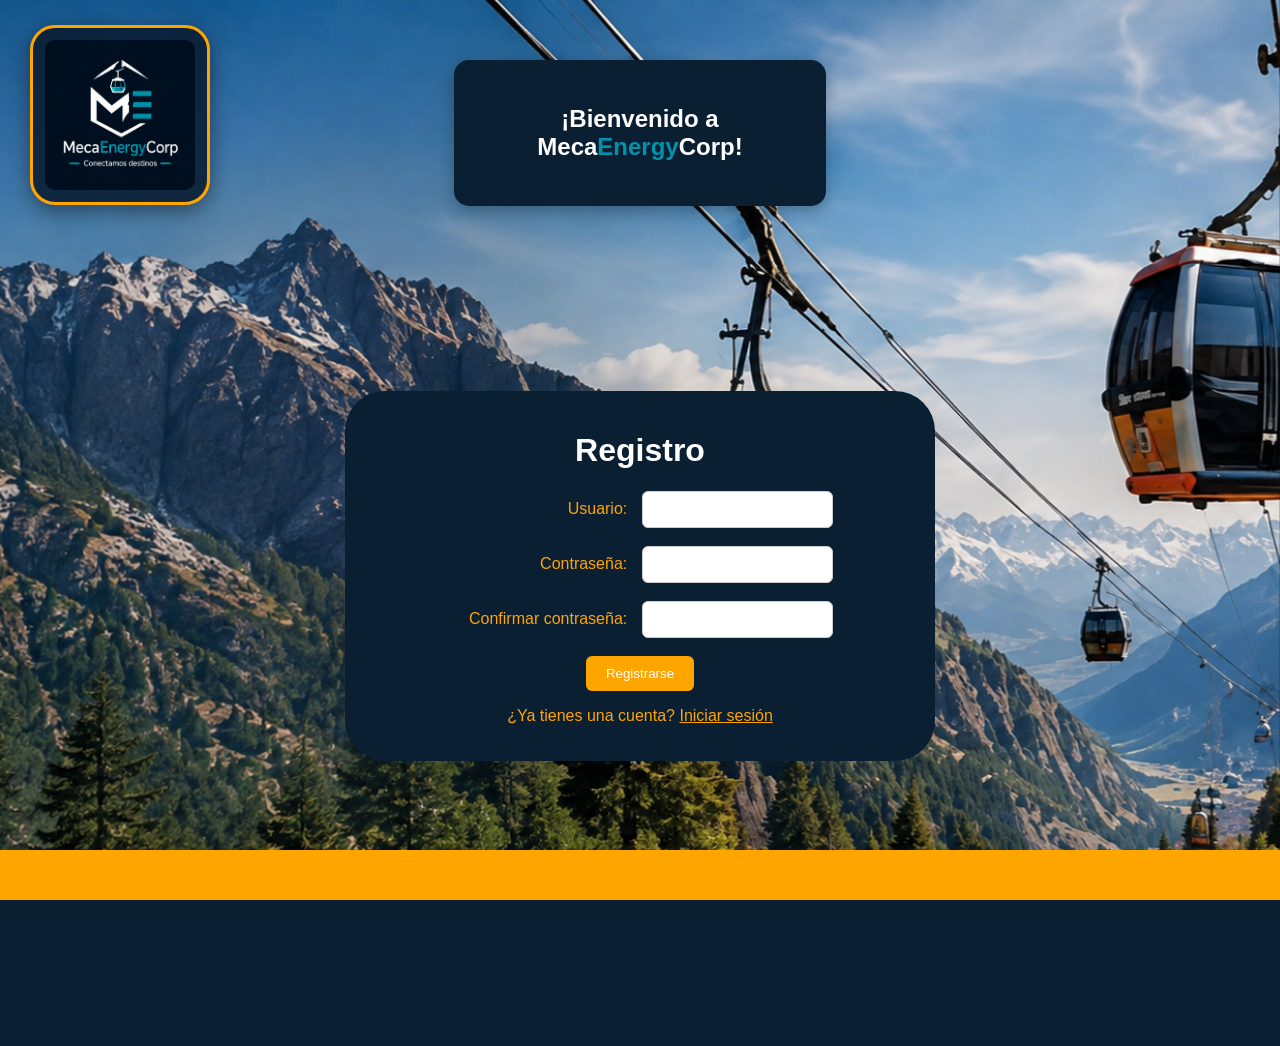
<file: index.html>
<!DOCTYPE html>
<html lang="es">

<head>
    <meta charset="UTF-8">
    <meta name="viewport" content="width=device-width, initial-scale=1.0">
    <title>Document</title>
    <link rel="stylesheet" href="estilo.css">
</head>

<body>
    <div class="anuncio">
        <h2>¡Bienvenido a <span class="color1">Meca</span><span class="color2">Energy</span><span
                class="color3">Corp!</span>
        </h2>
    </div>

    <img src="img/Góndolas sobre el valle alpino.png" class="fondo" alt="fondo">

    <img src="img/MecaEnergyCorp_ Conectamos destinos.png" alt="logo" class="logo">

    <div class="padre">

        <div class="hijo2" id="seccionRegistro">
            <center>
                <h1>Registro</h1>

                <label for="usuarioRegistro">Usuario:</label>
                <input type="text" id="usuarioRegistro">

                <br><br>

                <label for="contrasenaRegistro">Contraseña:</label>
                <input type="password" id="contrasenaRegistro">

                <br><br>

                <label for="confirmarRegistro">Confirmar contraseña:</label>
                <input type="password" id="confirmarRegistro">

                <br><br>

                <button type="button" id="btnRegistrar">Registrarse</button>

                <p class="enlace-inicio">
                    ¿Ya tienes una cuenta?
                    <a href="#" id="irInicioSesion" style="color: orange;">Iniciar sesión</a>
                </p>

            </center>
        </div>

        <div class="hijo" id="seccionLogin" style="display: none;">
            <center>
                <h1>Inicio</h1>

                <form id="formLogin">
                    <label for="username">Usuario:</label>
                    <input type="text" id="username" name="username" required>

                    <br><br>

                    <label for="password">Contraseña:</label>
                    <input type="password" id="password" name="password" required>

                    <br><br>

                    <input type="submit" value="Iniciar sesión" id="inicio">

                    <p class="enlace-inicio">
                    No tienes una cuenta:
                    <a href="#" id="registrar" style="color: orange;">Regístrarse</a>
                </p>
                </form>
            </center>
        </div>

    </div>

    <div class="caja-naranja"></div>

    <script src="codigo.js"></script>
</body>

</html>
</file>
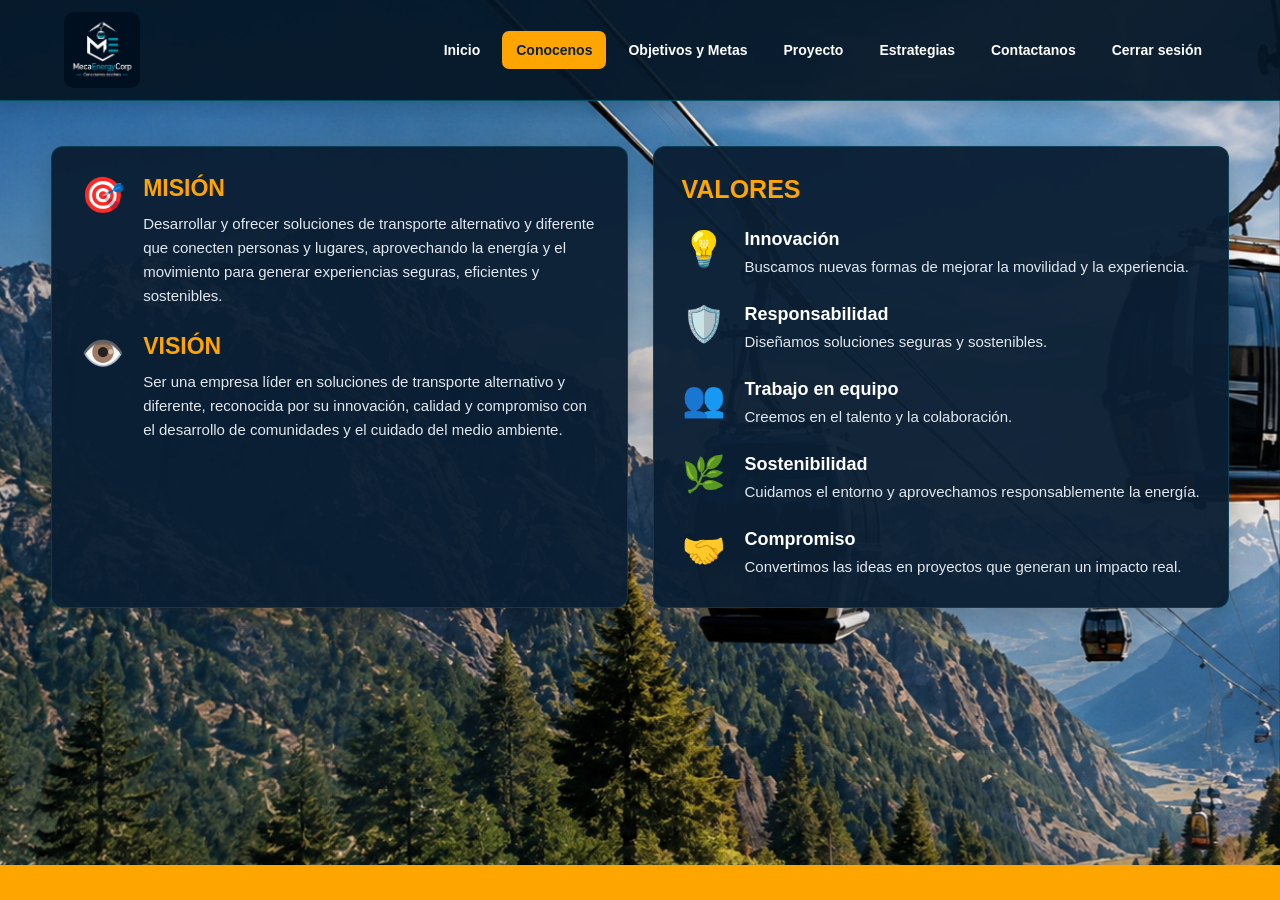
<file: index3.html>
<!DOCTYPE html>
<html lang="en">

<head>
    <meta charset="UTF-8">
    <meta name="viewport" content="width=device-width, initial-scale=1.0">
    <title>Document</title>
    <link rel="stylesheet" href="estilo3.css">
</head>

<body>
    <img src="img/Góndolas sobre el valle alpino.png" class="fondo" alt="fondo">
    <nav class="barra-navegacion">

        <a href="#inicio" class="marca" aria-label="Ir al inicio">
            <img src="img/MecaEnergyCorp_ Conectamos destinos.png" alt="Logo de MecaEnergyCorp" id="logo">
        </a>

        <div class="enlaces">
            <a href="inicio.html" >Inicio</a>
            <a href="index3.html" class="activo">Conocenos</a>
            <a href="index4.html">Objetivos y Metas</a>
            <a href="index6.html">Proyecto</a>
            <a href="index7.html">Estrategias</a>
            <a href="index5.html">Contactanos</a>
            <a href="index.html" id="cerrarSesion">Cerrar sesión</a>
        </div>

    </nav>

    <div class="caja">
        <div class="caja-hijo1">
            <div class="bloque-info">
        <div class="icono-info">🎯</div>
        <div>
            <h2>MISIÓN</h2>
            <p>
                Desarrollar y ofrecer soluciones de transporte
                alternativo y diferente que conecten personas y lugares,
                aprovechando la energía y el movimiento para
                generar experiencias seguras, eficientes y sostenibles.
            </p>
        </div>
    </div>

    <div class="bloque-info">
        <div class="icono-info">👁️</div>
        <div>
            <h2>VISIÓN</h2>
            <p>
                Ser una empresa líder en soluciones de transporte
                alternativo y diferente, reconocida por su innovación, calidad
                y compromiso con el desarrollo de comunidades
                y el cuidado del medio ambiente.
            </p>
        </div>
    </div>
        </div>


        <div class="caja-hijo2">
             <h2 class="titulo-valores">VALORES</h2>

    <div class="bloque-info">
        <div class="icono-info">💡</div>
        <div>
            <h3>Innovación</h3>
            <p>Buscamos nuevas formas de mejorar la movilidad y la experiencia.</p>
        </div>
    </div>

    <div class="bloque-info">
        <div class="icono-info">🛡️</div>
        <div>
            <h3>Responsabilidad</h3>
            <p>Diseñamos soluciones seguras y sostenibles.</p>
        </div>
    </div>

    <div class="bloque-info">
        <div class="icono-info">👥</div>
        <div>
            <h3>Trabajo en equipo</h3>
            <p>Creemos en el talento y la colaboración.</p>
        </div>
    </div>

    <div class="bloque-info">
        <div class="icono-info">🌿</div>
        <div>
            <h3>Sostenibilidad</h3>
            <p>Cuidamos el entorno y aprovechamos responsablemente la energía.</p>
        </div>
    </div>

    <div class="bloque-info">
        <div class="icono-info">🤝</div>
        <div>
            <h3>Compromiso</h3>
            <p>Convertimos las ideas en proyectos que generan un impacto real.</p>
        </div>
    </div>
        </div>
    </div>



    <div class="caja-naranja"></div>
</body>

</html>
</file>
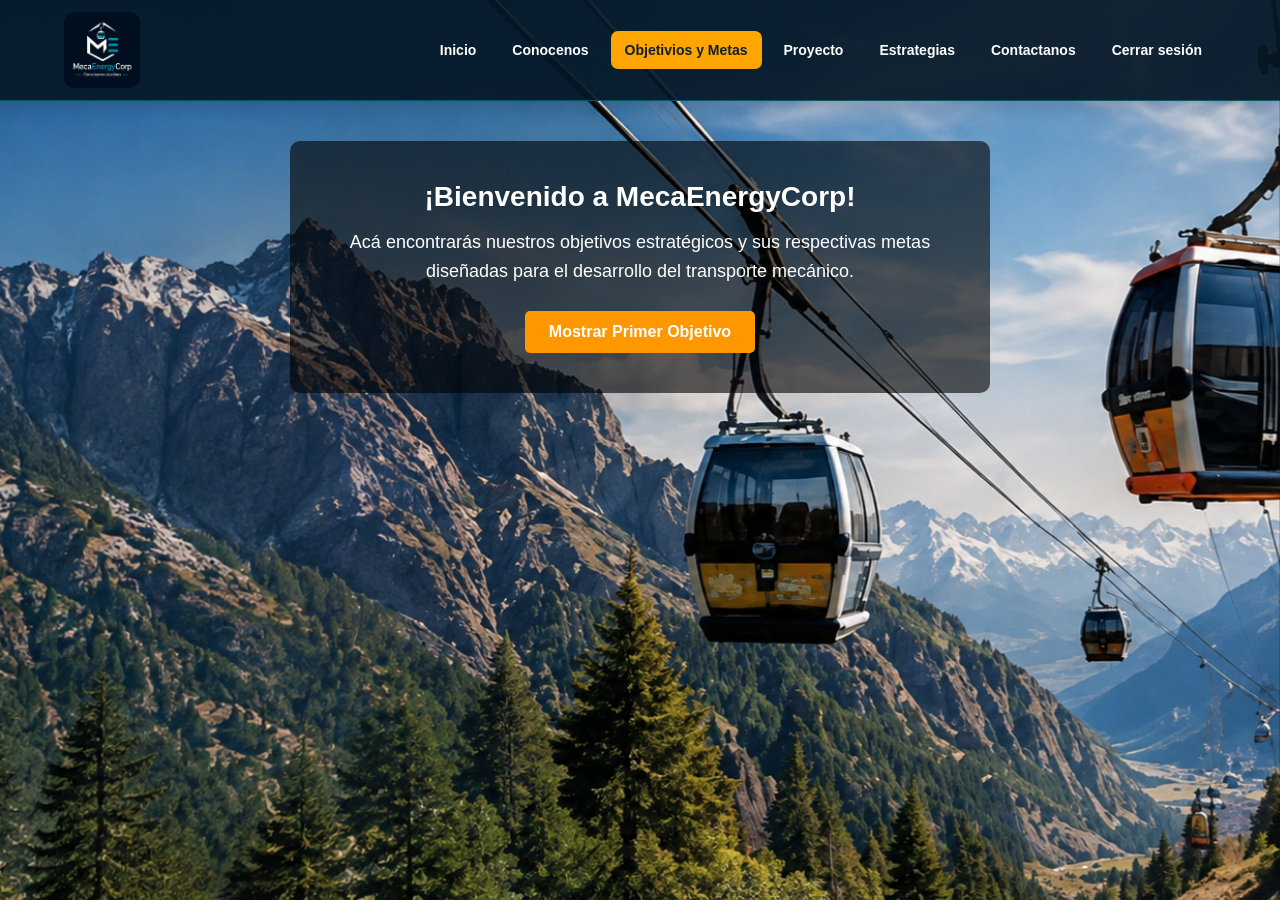
<file: index4.html>
<!DOCTYPE html>
<html lang="en">

<head>
    <meta charset="UTF-8">
    <meta name="viewport" content="width=device-width, initial-scale=1.0">
    <title>Document</title>
    <link rel="stylesheet" href="estilo4.css">
    <style>
        /* Ocultar inicialmente todos los objetivos y metas */
        .principal > div, .principal2 > div {
            display: none !important;
        }

        /* Estilos para el mensaje de bienvenida y el control de botones */
        .bienvenida-container {
            text-align: center;
            color: white;
            padding: 40px 20px;
            background: rgba(0, 0, 0, 0.6);
            border-radius: 10px;
            margin: 40px auto;
            max-width: 700px;
        }

        .bienvenida-container h1 {
            font-size: 28px;
            margin-bottom: 15px;
        }

        .bienvenida-container p {
            font-size: 18px;
            margin-bottom: 25px;
        }

        /* Botón para avanzar/mostrar los objetivos en orden */
        .btn-siguiente {
            padding: 12px 24px;
            background-color: #ff9800;
            color: white;
            border: none;
            border-radius: 5px;
            cursor: pointer;
            font-size: 16px;
            font-weight: bold;
            display: inline-block;
        }

        .btn-siguiente:hover {
            background-color: #e68900;
        }

        /* Estilo para mostrar el objetivo y meta seleccionados en el centro */
        .principal.mostrar-activo, .principal2.mostrar-activo {
            display: flex !important;
            justify-content: center;
            align-items: center;
            flex-direction: column;
        }

        .principal.mostrar-activo > div.activo-obj,
        .principal2.mostrar-activo > div.activo-meta {
            display: block !important;
            margin: 0 auto;
            transform: scale(1.05);
            transition: all 0.3s ease;
        }

        /* Botón de reinicio o volver a inicio */
        #btn-reiniciar {
            display: none;
            margin: 20px auto;
            padding: 10px 20px;
            background-color: #f44336;
            color: white;
            border: none;
            border-radius: 5px;
            cursor: pointer;
            font-size: 15px;
            font-weight: bold;
        }
    </style>
</head>

<body>
    <img src="img/Góndolas sobre el valle alpino.png" class="fondo" alt="fondo">

    <!-- BARRA DE NAVEGACIÓN -->
    <nav class="barra-navegacion">
        <a href="#inicio" class="marca" aria-label="Ir al inicio">
            <img src="img/MecaEnergyCorp_ Conectamos destinos.png" alt="Logo de MecaEnergyCorp" id="logo">
        </a>

        <div class="enlaces">
            <a href="inicio.html">Inicio</a>
            <a href="index3.html">Conocenos</a>
            <a href="index4.html " class="activo">Objetivios y Metas</a>
            <a href="index6.html">Proyecto</a>
            <a href="index7.html">Estrategias</a>
            <a href="index5.html">Contactanos</a>
            <a href="index.html" id="cerrarSesion">Cerrar sesión</a>
        </div>
    </nav>

    <!-- MENSAJE DE BIENVENIDA Y BOTÓN PARA EMPEZAR EN ORDEN -->
    <div id="seccion-bienvenida" class="bienvenida-container">
        <h1>¡Bienvenido a MecaEnergyCorp!</h1>
        <p>Acá encontrarás nuestros objetivos estratégicos y sus respectivas metas diseñadas para el desarrollo del transporte mecánico.</p>
        <button class="btn-siguiente" onclick="siguientePaso()">Mostrar Primer Objetivo</button>
    </div>

    <!-- BOTÓN PARA REINICIAR / VOLVER AL INICIO -->
    <div style="text-align: center;">
        <button id="btn-reiniciar" onclick="reiniciarVista()">Volver al inicio</button>
    </div>

    <div class="principal">
        <div class="objetivos" id="obj1">
            <h2 style="text-align: center;">OBJETIVO1</h2>
            <br>
            <p>1. Innovación en el transporte mecánico</p>
            <p>
                Objetivo: Desarrollar sistemas de transporte por cable que aprovechen los principios de la energía
                mecánica para facilitar el desplazamiento de personas entre diferentes puntos geográficos.</p>
            <br>
        </div>


        <div class="metas" id="obj2">
            <h2 style="text-align: center;">OBJETIVO2</h2>
            <br>
            <p>2. Seguridad y eficiencia operativa</p>
            <p>
                Objetivo: Garantizar que los sistemas desarrollados por MecaEnergyCorp prioricen la seguridad de los
                usuarios, la eficiencia mecánica y la confiabilidad de sus mecanismos.</p>
        </div>


        <div class="otro" id="obj3">
            <h2 style="text-align: center;">OBJETIVO3</h2>
            <br>
            <p>3. Conectividad y desarrollo sostenible</p>
            <p>
                Objetivo: Promover alternativas de transporte que faciliten la conexión entre destinos, aprovechen las
                características del entorno y contribuyan al desarrollo de nuevas experiencias de movilidad.</p>
        </div>
    </div>

    <div class="principal2">
        <div class="meta1" id="meta1">
            <h2 style="text-align: center;">META</h2>
            <p>1 Diseñar y completar un prototipo funcional de transporte por cable que demuestre la transmisión de
                energía mecánica. Primeros 3 meses</p>
            <br>
            <p>2 Desarrollar tres propuestas de sistemas de transporte adaptados a entornos montañosos, forestales y
                recreativos. Primeros 6 meses</p>
            <br>
            <p>3 Implementar sistemas automatizados de control de movimiento mediante motores y dispositivos
                electrónicos en los prototipos. Primeros 9 meses</p>
            <br>
            <p>4 Presentar una nueva propuesta de mejora tecnológica para optimizar el diseño y funcionamiento de los
                sistemas de transporte. Primeros 12 meses</p>
        </div>

        <div class="meta2" id="meta2">
            <h2 style="text-align: center;">META</h2>
            <p>1 Incorporar mecanismos de parada de emergencia y sensores de límite en el 100 % de los prototipos
                desarrollados. Primeros 4 meses</p>
            <br>
            <p>2 Realizar al menos 20 pruebas consecutivas de funcionamiento por prototipo para comprobar la
                estabilidad de los recorridos. Primeros 6 meses</p>
            <br>
            <p>3 Elaborar un protocolo de inspección y mantenimiento preventivo que incluya motores, cables, poleas y
                sistemas de control. Primeros 8 meses</p>
            <br>
            <p>4 Evaluar el rendimiento energético y mecánico de cada prototipo y documentar al menos tres
                oportunidades de mejora. Primeros 12 meses</p>
        </div>

        <div class="meta3" id="meta3">
            <h2 style="text-align: center;">META</h2>
            <p>1 Identificar y documentar cinco posibles aplicaciones del transporte por cable en zonas montañosas,
                turísticas y de difícil acceso. Primeros 3 meses</p>
            <br>
            <p>2 Desarrollar tres propuestas de conexión entre destinos que reduzcan la necesidad de construir caminos
                terrestres en terrenos de difícil acceso. Primeros 6 meses</p>
            <br>
            <p>3 Evaluar al menos dos alternativas de materiales para la construcción de los sistemas, considerando su
                resistencia, durabilidad e impacto ambiental. Primeros 9 meses</p>
            <br>
            <p>4 Elaborar una propuesta integral de transporte por cable que contemple beneficios de movilidad,
                integración ambiental y viabilidad técnica. Primeros 12 meses</p>
        </div>
    </div>

    <script>
        let pasoActual = 0; // 0 significa en la bienvenida

        function siguientePaso() {
            pasoActual++;

            if (pasoActual > 3) {
                reiniciarVista();
                return;
            }

            // Ocultar la bienvenida
            document.getElementById('seccion-bienvenida').style.display = 'none';

            // Activar contenedores principales en modo centrado
            document.querySelector('.principal').classList.add('mostrar-activo');
            document.querySelector('.principal2').classList.add('mostrar-activo');

            // Quitar clases activas anteriores
            document.querySelectorAll('.principal > div').forEach(el => el.classList.remove('activo-obj'));
            document.querySelectorAll('.principal2 > div').forEach(el => el.classList.remove('activo-meta'));

            // Mostrar el objetivo y meta correspondientes al orden actual
            document.getElementById('obj' + pasoActual).classList.add('activo-obj');
            document.getElementById('meta' + pasoActual).classList.add('activo-meta');

            // Cambiar texto del botón según el paso
            let btn = document.querySelector('.btn-siguiente');
            if (pasoActual < 3) {
                btn.textContent = `Ver Siguiente Objetivo (${pasoActual + 1}/3)`;
            } else {
                btn.textContent = `Finalizar / Reiniciar`;
            }

            // Mover el botón debajo de las metas para que sea accesible
            document.querySelector('.principal2').after(btn);
            document.getElementById('btn-reiniciar').style.display = 'block';
        }

        function reiniciarVista() {
            pasoActual = 0;
            document.getElementById('seccion-bienvenida').style.display = 'block';
            document.querySelector('.principal').classList.remove('mostrar-activo');
            document.querySelector('.principal2').classList.remove('mostrar-activo');
            
            document.querySelectorAll('.principal > div').forEach(el => el.classList.remove('activo-obj'));
            document.querySelectorAll('.principal2 > div').forEach(el => el.classList.remove('activo-meta'));

            document.getElementById('btn-reiniciar').style.display = 'none';
            
            let btn = document.querySelector('.btn-siguiente');
            btn.textContent = 'Mostrar Primer Objetivo';
            document.getElementById('seccion-bienvenida').appendChild(btn);
        }
    </script>
</body>

</html>
</file>
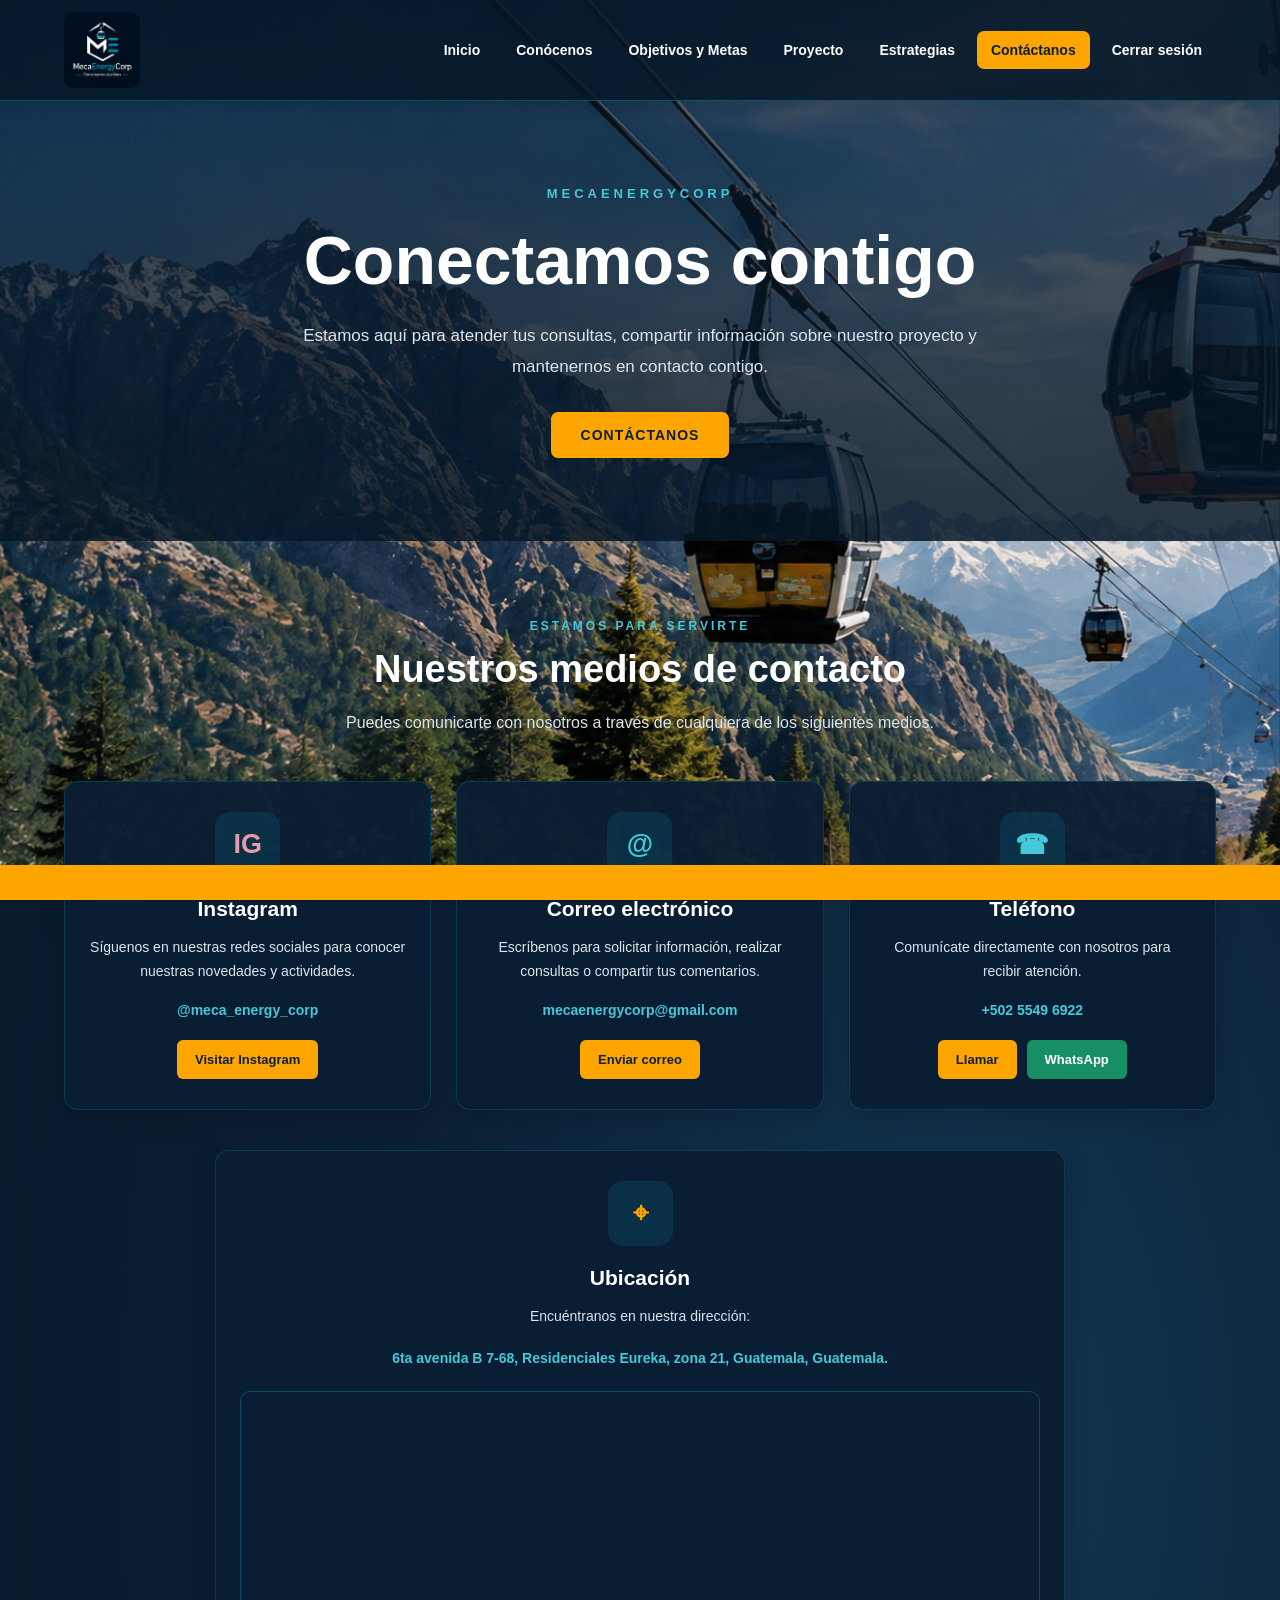
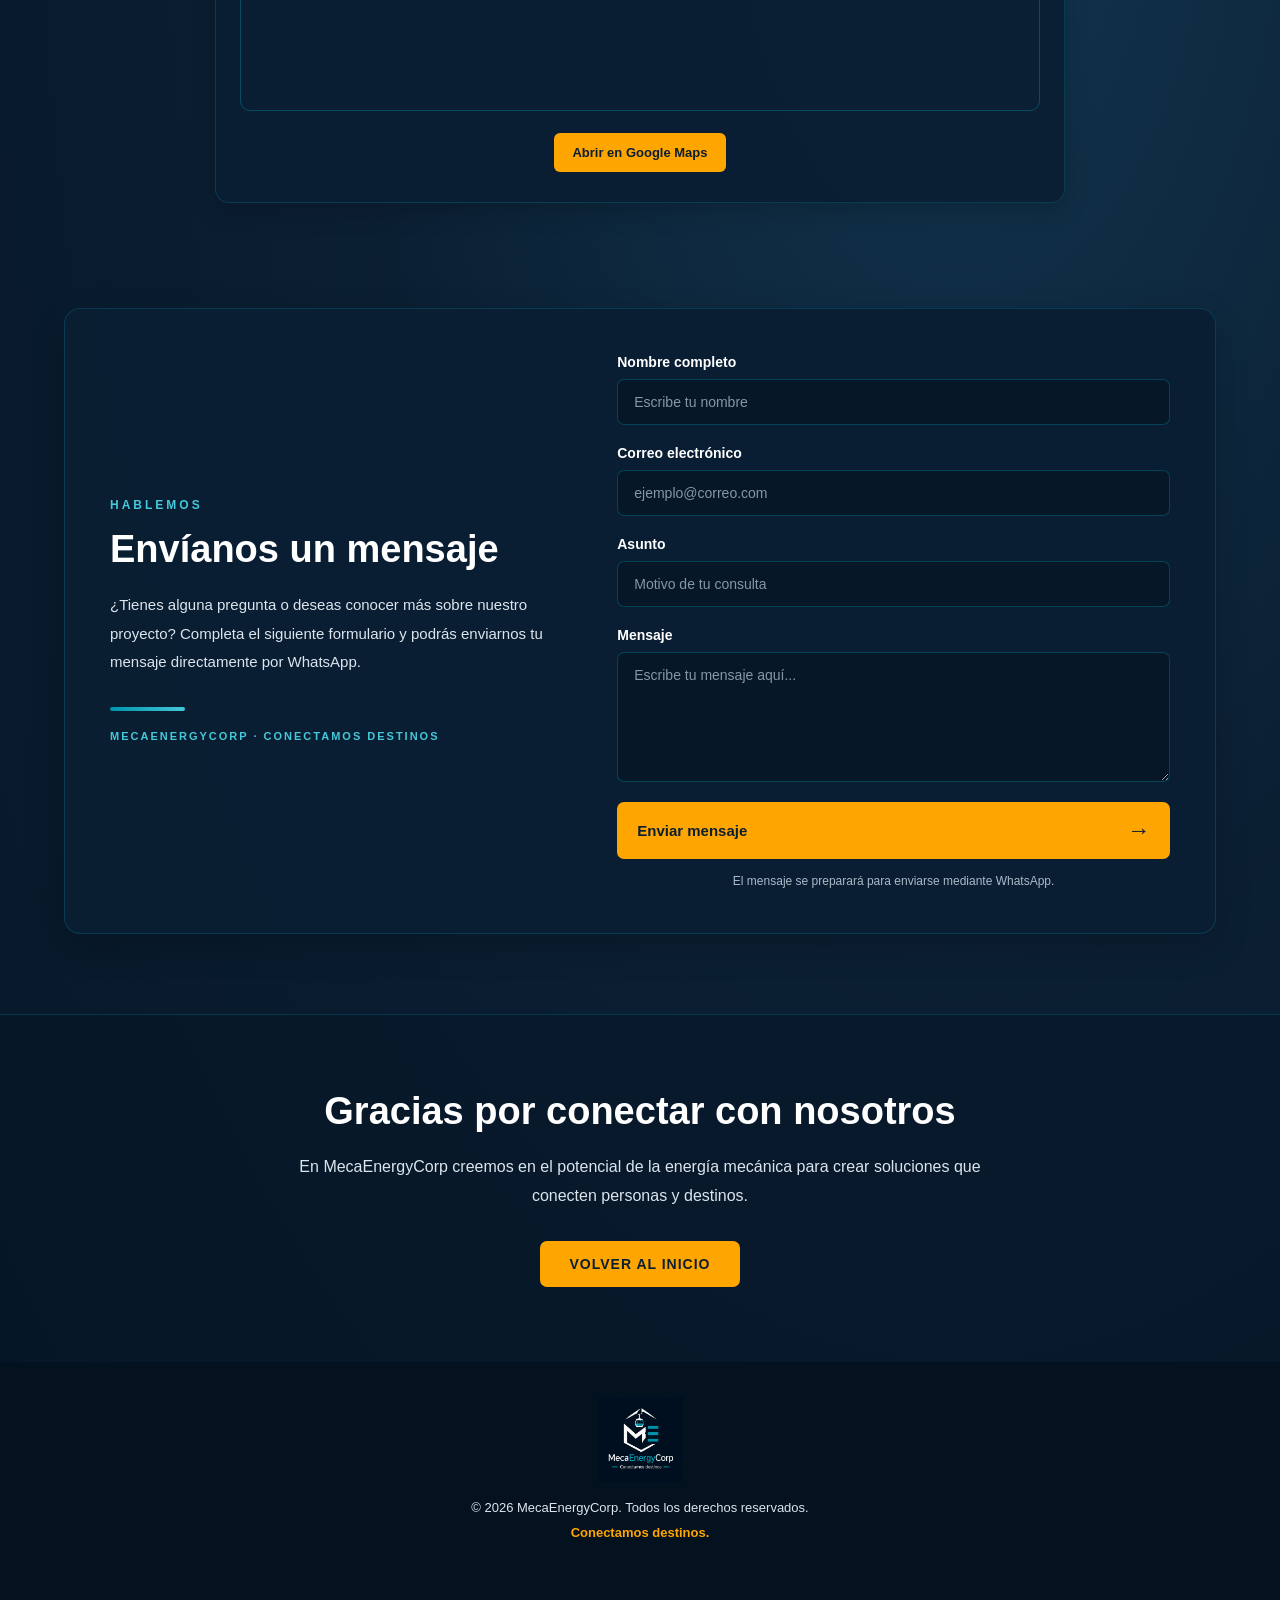
<file: index5.html>
<!DOCTYPE html>
<html lang="es">
<head>
    <meta charset="UTF-8">
    <meta name="viewport" content="width=device-width, initial-scale=1.0">
    <title>Contáctanos | MecaEnergyCorp</title>
    <link rel="stylesheet" href="estilo5.css">
</head>

<body>
    <img src="img/Góndolas sobre el valle alpino.png" class="fondo" alt="fondo">

    <!-- BARRA DE NAVEGACIÓN -->
    <header class="barra-navegacion">

        <a href="inicio.html" class="marca">
            <img src="img/MecaEnergyCorp_ Conectamos destinos.png"
                 alt="Logo MecaEnergyCorp">
        </a>

        <nav class="enlaces">
            <a href="inicio.html">Inicio</a>
            <a href="index3.html">Conócenos</a>
            <a href="index4.html">Objetivos y Metas</a>
            <a href="index6.html">Proyecto</a>
            <a href="index7.html">Estrategias</a>
            <a href="index5.html" class="activo">Contáctanos</a>
            <a href="index.html">Cerrar sesión</a>
        </nav>

    </header>


    <!-- CONTENIDO PRINCIPAL -->
    <main>

        <!-- PORTADA -->
        <section class="portada">

            <div class="portada-contenido">
                <span class="etiqueta">MECAENERGYCORP</span>

                <h1>Conectamos contigo</h1>

                <p>
                    Estamos aquí para atender tus consultas, compartir
                    información sobre nuestro proyecto y mantenernos
                    en contacto contigo.
                </p>

                <a href="#contacto" class="boton-principal">
                    CONTÁCTANOS
                </a>
            </div>

        </section>


        <!-- INFORMACIÓN DE CONTACTO -->
        <section class="seccion-contacto" id="contacto">

            <div class="encabezado-seccion">
                <span class="subtitulo">ESTAMOS PARA SERVIRTE</span>
                <h2>Nuestros medios de contacto</h2>

                <p>
                    Puedes comunicarte con nosotros a través de cualquiera
                    de los siguientes medios.
                </p>
            </div>


            <div class="contenedor-tarjetas">

                <!-- INSTAGRAM -->
                <article class="tarjeta-contacto">

                    <div class="icono-contacto instagram">
                        <span>IG</span>
                    </div>

                    <h3>Instagram</h3>

                    <p>
                        Síguenos en nuestras redes sociales para conocer
                        nuestras novedades y actividades.
                    </p>

                    <strong>@meca_energy_corp</strong>

                    <a
                        href="https://www.instagram.com/meca_energy_corp?psln=MzA5Y2c3NzEzdjF3"
                        target="_blank"
                        rel="noopener noreferrer"
                        class="boton-tarjeta boton-instagram">

                        Visitar Instagram
                    </a>

                </article>


                <!-- CORREO -->
                <article class="tarjeta-contacto">

                    <div class="icono-contacto correo">
                        <span>@</span>
                    </div>

                    <h3>Correo electrónico</h3>

                    <p>
                        Escríbenos para solicitar información,
                        realizar consultas o compartir tus comentarios.
                    </p>

                    <strong>mecaenergycorp@gmail.com</strong>

                    <a
                        href="mailto:mecaenergycorp@gmail.com"
                        class="boton-tarjeta">

                        Enviar correo
                    </a>

                </article>


                <!-- TELÉFONO -->
                <article class="tarjeta-contacto">

                    <div class="icono-contacto telefono">
                        <span>☎</span>
                    </div>

                    <h3>Teléfono</h3>

                    <p>
                        Comunícate directamente con nosotros
                        para recibir atención.
                    </p>

                    <strong>+502 5549 6922</strong>

                    <div class="botones-dobles">

                        <a
                            href="tel:+502 5549 6922"
                            class="boton-tarjeta">

                            Llamar
                        </a>

                        <a
                            href="https://wa.me/50255496922"
                            target="_blank"
                            rel="noopener noreferrer"
                            class="boton-tarjeta boton-whatsapp">

                            WhatsApp
                        </a>

                    </div>

                </article>


                <!-- UBICACIÓN -->
                <article class="tarjeta-contacto tarjeta-ubicacion">

                    <div class="icono-contacto ubicacion">
                        <span>⌖</span>
                    </div>

                    <h3>Ubicación</h3>

                    <p>
                        Encuéntranos en nuestra dirección:
                    </p>

                    <strong class="direccion">
                        6ta avenida B 7-68, Residenciales Eureka,
                        zona 21, Guatemala, Guatemala.
                    </strong>

                    <div class="mapa">
                        <iframe
                            src="https://maps.google.com/maps?q=6ta%20avenida%20B%207-68%20Residenciales%20Eureka%2C%20zona%2021%2C%20Guatemala%2C%20Guatemala&t=&z=17&ie=UTF8&iwloc=&output=embed"
                            title="Ubicación de MecaEnergyCorp"
                            loading="lazy"
                            referrerpolicy="no-referrer-when-downgrade">
                        </iframe>
                    </div>

                    <a
                        href="https://www.google.com/maps/search/?api=1&query=6ta%20avenida%20B%207-68%20Residenciales%20Eureka%2C%20zona%2021%2C%20Guatemala%2C%20Guatemala"
                        target="_blank"
                        rel="noopener noreferrer"
                        class="boton-tarjeta">

                        Abrir en Google Maps
                    </a>

                </article>

            </div>

        </section>


        <!-- FORMULARIO -->
        <section class="seccion-formulario">

            <div class="formulario-texto">

                <span class="subtitulo">HABLEMOS</span>

                <h2>Envíanos un mensaje</h2>

                <p>
                    ¿Tienes alguna pregunta o deseas conocer más sobre
                    nuestro proyecto? Completa el siguiente formulario
                    y podrás enviarnos tu mensaje directamente por WhatsApp.
                </p>

                <div class="detalle-formulario">
                    <span class="linea-detalle"></span>
                    <p>MECAENERGYCORP · CONECTAMOS DESTINOS</p>
                </div>

            </div>


            <form class="formulario" id="formularioContacto">

                <div class="campo">
                    <label for="nombre">Nombre completo</label>
                    <input
                        type="text"
                        id="nombre"
                        name="nombre"
                        placeholder="Escribe tu nombre"
                        required>
                </div>

                <div class="campo">
                    <label for="correo">Correo electrónico</label>
                    <input
                        type="email"
                        id="correo"
                        name="correo"
                        placeholder="ejemplo@correo.com"
                        required>
                </div>

                <div class="campo">
                    <label for="asunto">Asunto</label>
                    <input
                        type="text"
                        id="asunto"
                        name="asunto"
                        placeholder="Motivo de tu consulta"
                        required>
                </div>

                <div class="campo">
                    <label for="mensaje">Mensaje</label>
                    <textarea
                        id="mensaje"
                        name="mensaje"
                        rows="5"
                        placeholder="Escribe tu mensaje aquí..."
                        required></textarea>
                </div>

                <button type="submit" class="boton-enviar">
                    Enviar mensaje
                    <span>→</span>
                </button>

                <p class="nota-formulario">
                    El mensaje se preparará para enviarse mediante WhatsApp.
                </p>

            </form>

        </section>


        <!-- CIERRE -->
        <section class="cierre">

            <h2>Gracias por conectar con nosotros</h2>

            <p>
                En MecaEnergyCorp creemos en el potencial de la energía
                mecánica para crear soluciones que conecten personas
                y destinos.
            </p>

            <a href="inicio.html" class="boton-principal">
                VOLVER AL INICIO
            </a>

        </section>

    </main>


    <!-- PIE DE PÁGINA -->
    <footer class="pie-pagina">

        <img
            src="img/MecaEnergyCorp_ Conectamos destinos.png"
            alt="MecaEnergyCorp">

        <p>
            © 2026 MecaEnergyCorp. Todos los derechos reservados.
        </p>

        <span>Conectamos destinos.</span>

    </footer>


    <!-- BARRA INFERIOR -->
    <div class="caja-naranja"></div>


    <!-- FUNCIONAMIENTO DEL FORMULARIO -->
    <script>
        const formulario = document.getElementById("formularioContacto");

        formulario.addEventListener("submit", function(event) {
            event.preventDefault();

            const nombre = document.getElementById("nombre").value;
            const correo = document.getElementById("correo").value;
            const asunto = document.getElementById("asunto").value;
            const mensaje = document.getElementById("mensaje").value;

            const texto =
                "Hola, soy " + nombre +
                ". Mi correo es: " + correo +
                ". Asunto: " + asunto +
                ". Mensaje: " + mensaje;

            const url = "https://wa.me/50252228132?text=" +
                encodeURIComponent(texto);

            window.open(url, "_blank");
        });
    </script>
<script src="codigo.js"></script>
</body>

</html>
</file>
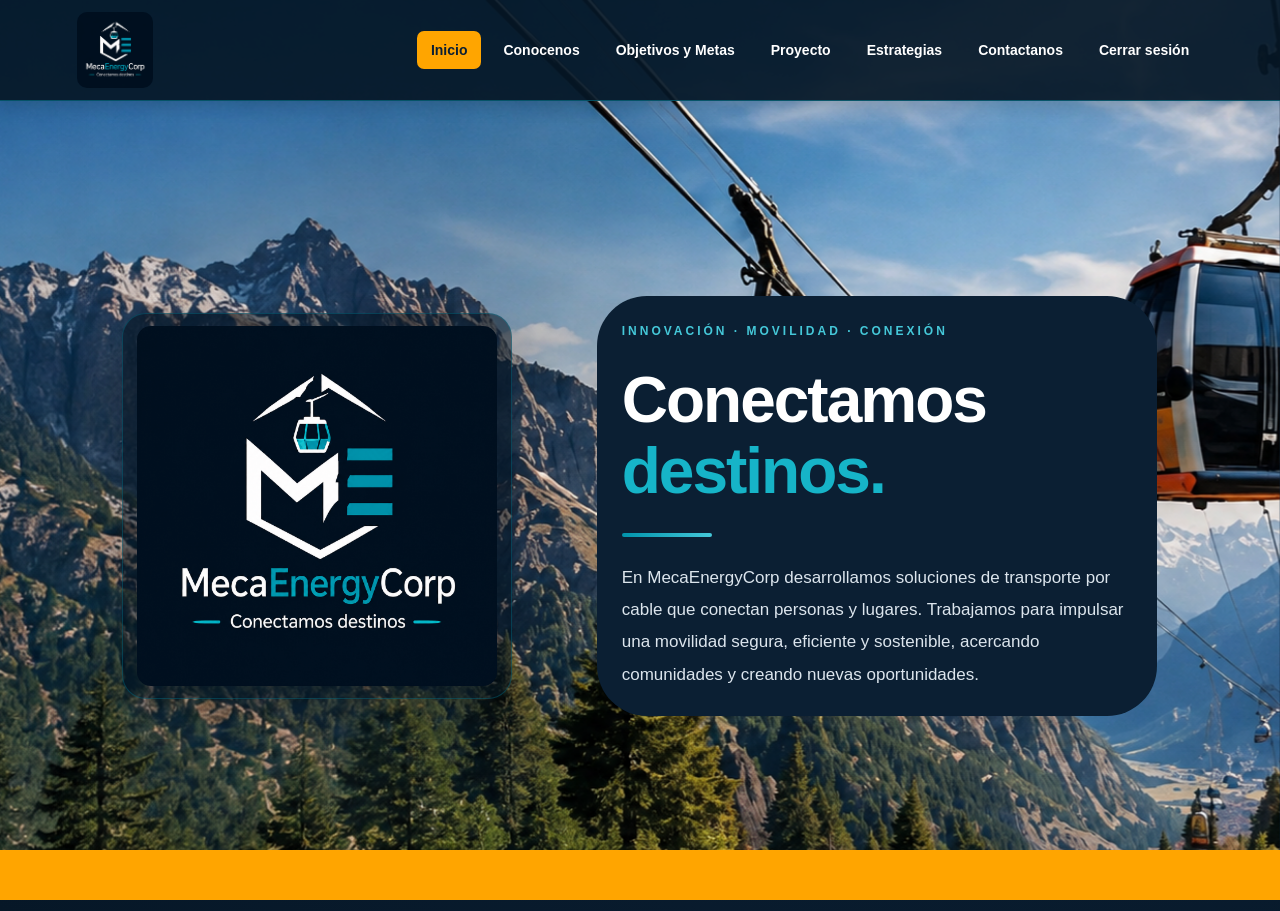
<file: inicio.html>
<!DOCTYPE html>
<html lang="es">

<head>
    <meta charset="UTF-8">
    <meta name="viewport" content="width=device-width, initial-scale=1.0">

    <title>MecaEnergyCorp | Conectamos destinos</title>

    <link rel="stylesheet" href="estilo2.css">
</head>

<body>

    <img src="img/Góndolas sobre el valle alpino.png" class="fondo" alt="fondo">

    <!-- BARRA DE NAVEGACIÓN -->
    <nav class="barra-navegacion">

        <a href="#inicio" class="marca" aria-label="Ir al inicio">
            <img src="img/MecaEnergyCorp_ Conectamos destinos.png" alt="Logo de MecaEnergyCorp" id="logo">
        </a>

        <div class="enlaces">
            <a href="inicio.html" class="activo">Inicio</a>
            <a href="index3.html">Conocenos</a>
            <a href="index4.html">Objetivos y Metas</a>
            <a href="index6.html">Proyecto</a>
            <a href="index7.html">Estrategias</a>
            <a href="index5.html">Contactanos</a>   
            <a href="index.html" id="cerrarSesion">Cerrar sesión</a>
        </div>

    </nav>


    <!-- PÁGINA DE INICIO -->
    <main id="inicio" class="inicio">

        <section class="presentacion">

            <div class="contenedor-logo">
                <img src="img/MecaEnergyCorp_ Conectamos destinos.png" alt="MecaEnergyCorp, Conectamos destinos"
                    class="logo-principal">
            </div>

            <div class="contenido-inicio">

                <p class="etiqueta">INNOVACIÓN · MOVILIDAD · CONEXIÓN</p>

                <h1>
                    Conectamos
                    <span>destinos.</span>
                </h1>

                <div class="linea-decorativa"></div>

                <p class="descripcion">
                    En MecaEnergyCorp desarrollamos soluciones de
                    transporte por cable que conectan personas y lugares.
                    Trabajamos para impulsar una movilidad segura,
                    eficiente y sostenible, acercando comunidades y
                    creando nuevas oportunidades.
                </p>

            </div>

        </section>

    </main>

    <div class="caja-naranja"></div>

    <script src="codigo.js"></script>
</body>

</html>
</file>
<file: estilo.css>
body {
    background-color: #0b1f33;
}

.fondo {
    position: fixed;
    top: 0;
    left: 0;
    width: 100%;
    height: 100%;
    object-fit: cover;
    z-index: -1;
}

h1 {
    color: white;
}

label {
    color: orange;
}

#btnRegistrar, #inicio{
    background-color: orange;
    color: white;
}

.padre {
    display: flex;
    justify-content: center;
    align-items: center;
    flex-wrap: wrap;
    gap: 30px;
    min-height: 100vh;
    padding: 30px;
    box-sizing: border-box;
}

.hijo {
    background-color: #0b1f33;
    border-radius: 10px;
    padding: 20px;
    width: 50%;
    max-width: 100%;
    box-sizing: border-box;
    margin: 0;
    margin-top: 0;
}

.hijo2 {
    background-color: #0b1f33;
    border-radius: 40px;
    padding: 20px;
    width: 50%;
    max-width: 100%;
    box-sizing: border-box;
    margin-top: 0;

}

h1 {
    color: white;
    text-align: center;
}

label {
    color: orange;
    display: inline-block;
    width: 180px;
    text-align: right;
    margin-right: 10px;
}

input[type="text"],
input[type="password"] {
    padding: 10px;
    border-radius: 6px;
    border: 1px solid #ccc;
    box-sizing: border-box;
}

button,
input[type="submit"] {
    padding: 10px 20px;
    border: none;
    border-radius: 6px;
    cursor: pointer;
}


.logo {
    position: absolute;
    top: 25px;
    left: 30px;

    width: 180px;
    height: 180px;
    object-fit: contain;

    padding: 12px;
    box-sizing: border-box;

    background-color: rgba(11, 31, 51, 0.90);
    border: 3px solid orange;
    border-radius: 25px;

    box-shadow: 0 6px 22px rgba(0, 0, 0, 0.45);

    transition: transform 0.3s ease,
        box-shadow 0.3s ease;
}

.logo:hover {
    transform: scale(1.06);
    box-shadow: 0 8px 28px rgba(255, 165, 0, 0.4);
}



.caja-naranja {
    position: fixed;
    bottom: 0;
    left: 0;
    width: 100%;
    height: 50px;
    background-color: orange;
    z-index: 10;

    display: flex;
    justify-content: center;
    align-items: center;
}

.instagram {
    display: flex;
    align-items: center;
    justify-content: center;
    gap: 12px;

    color: #0b1f33;
    text-decoration: none;
    font-size: 16px;
}

.logo-instagram {
    width: 38px;
    height: 38px;
    object-fit: contain;
    border-radius: 50%;
}

.instagram strong {
    font-size: 17px;
}

.instagram:hover {
    opacity: 0.75;
}



.barra-navegacion {
    position: fixed;
    top: 0;
    left: 0;
    width: 100%;
    height: 110px;

    background-color: #0b1f33;
    border-bottom: 2px solid orange;
    box-shadow: 0 4px 12px rgba(0, 0, 0, 0.4);

    display: flex;
    justify-content: space-between;
    align-items: center;

    padding: 0 40px;
    box-sizing: border-box;
    z-index: 100;
}

.marca {
    display: flex;
    align-items: center;
    flex-shrink: 0;
}

.marca img {
    width: 85px;
    height: 85px;
    object-fit: contain;
    display: block;
}

.enlaces {
    display: flex;
    align-items: center;
    gap: 25px;
}

.enlaces a {
    color: white;
    text-decoration: none;
    font-size: 17px;
    font-weight: bold;
    padding: 10px 14px;
    border-radius: 8px;
    transition: 0.3s;
}

.enlaces a:hover {
    background-color: orange;
    color: #0b1f33;
}



.abuelo {
    display: flex;
    justify-content: center;
    align-items: center;
    gap: 30px;
    width: 100%;
    padding: 120px 30px 30px;
    box-sizing: border-box;
}

.nieto1 {
    background-color: #0b1f33;
    border-radius: 40px;
    padding: 20px;
    width: 50%;
    max-width: 100%;
    box-sizing: border-box;
    color: white;
    min-height: 200px;
}

.nieto2 {
    background-color: #0b1f33;
    border-radius: 40px;
    padding: 20px;
    width: 50%;
    max-width: 100%;
    box-sizing: border-box;
    color: white;
    min-height: 200px;
}

.anuncio {
    width: 30%;
    margin: 40px auto;
    padding: 25px;
    background-color: #0b1f33;
    border-radius: 15px;
    text-align: center;
    box-shadow: 0 5px 15px rgba(0, 0, 0, 0.25);
    color: white;
    margin-bottom: -80px;
}

.color1,
.color3 {
    color: white;
}

.color2 {
    color: #0093AB;
}

.bloque-info {
    display: flex;
    align-items: flex-start;
    gap: 18px;
    margin-bottom: 25px;
}

.icono-info {
    font-size: 35px;
    min-width: 45px;
    color: orange;
}

.bloque-info h2 {
    color: orange;
    margin: 0 0 10px 0;
    font-size: 23px;
}

.bloque-info p {
    color: #e1e8ef;
    font-size: 16px;
    line-height: 1.6;
    margin: 0;
}

.titulo-valores {
    color: orange;
    font-size: 25px;
    margin: 0 0 25px 0;
}

.bloque-info h3 {
    color: white;
    font-size: 18px;
    margin: 0 0 5px 0;
}

.bloque-info p {
    color: #e1e8ef;
    font-size: 15px;
    line-height: 1.5;
    margin: 0;
}


/* ===== AJUSTES GENERALES ===== */

* {
    box-sizing: border-box;
}

body {
    margin: 0;
    min-width: 320px;
}

img {
    max-width: 100%;
}

/* ===== TABLETS ===== */

@media screen and (max-width: 900px) {

    .barra-navegacion {
        padding: 0 20px;
    }

    .marca img {
        width: 65px;
        height: 65px;
    }

    .enlaces {
        gap: 8px;
    }

    .enlaces a {
        font-size: 14px;
        padding: 8px;
    }

    .padre,
    .abuelo {
        gap: 20px;
        padding-left: 20px;
        padding-right: 20px;
    }

    .hijo,
    .hijo2,
    .nieto1,
    .nieto2 {
        min-width: 0;
    }

    .hijo,
    .hijo2 {
        width: 45%;
    }

    .nieto1,
    .nieto2 {
        width: calc(50% - 10px);
    }
}


/* Estilos generales */
* {
    box-sizing: border-box;
}

body {
    margin: 0;
    padding: 20px;
    font-family: Arial, sans-serif;
}

img {
    max-width: 100%;
    height: auto;
}

.contenedor {
    width: 100%;
    max-width: 1100px;
    margin: 0 auto;
}

/* Ajustes para teléfonos */
@media (max-width: 600px) {
    body {
        padding: 12px;
    }

    h1 {
        font-size: 26px;
    }

    p {
        font-size: 16px;
    }

    button {
        width: 100%;
        padding: 14px;
    }
}


/* =================================
   VERSION RESPONSIVE PARA TELEFONOS
   MECAENERGYCORP
================================= */

@media screen and (max-width: 600px) {

    /* Evita espacios y desbordamientos */
    html {
        width: 100%;
        overflow-x: hidden;
    }

    body {
        margin: 0;
        padding: 0;
        min-width: 0;
        width: 100%;
        font-family: Arial, sans-serif;
    }

    /* Fondo de pantalla */
    .fondo {
        position: fixed;
        inset: 0;
        width: 100%;
        height: 100%;
        object-fit: cover;
        object-position: center;
        z-index: -1;
    }

    /* Titulo de bienvenida */
    .anuncio {
        width: calc(100% - 28px);
        max-width: 420px;
        margin: 16px auto 14px;
        padding: 15px 10px;
        border-radius: 14px;
        box-sizing: border-box;
    }

    .anuncio h2 {
        margin: 0;
        font-size: clamp(17px, 5vw, 23px);
        line-height: 1.4;
        overflow-wrap: anywhere;
    }

    /* Logo centrado */
    .logo {
        position: relative;
        top: auto;
        left: auto;
        display: block;
        width: 105px;
        height: 105px;
        padding: 7px;
        margin: 0 auto 18px;
        border-radius: 20px;
    }

    /* Contenedor de los formularios */
    .padre {
        display: flex;
        flex-direction: column;
        align-items: center;
        justify-content: flex-start;
        flex-wrap: nowrap;
        gap: 18px;
        width: 100%;
        min-height: 0;
        padding: 0 14px 85px;
        margin: 0;
    }

    /* Tarjetas de registro e inicio de sesión */
    .hijo,
    .hijo2 {
        display: block;
        width: 100%;
        max-width: 420px;
        min-width: 0;
        margin: 0;
        padding: 24px 18px;
        border-radius: 24px;
        box-sizing: border-box;
        background-color: rgba(11, 31, 51, 0.96);
        box-shadow: 0 6px 22px rgba(0, 0, 0, 0.25);
    }

    /* Titulos */
    .hijo h1,
    .hijo2 h1 {
        margin-top: 0;
        margin-bottom: 24px;
        font-size: 27px;
        text-align: center;
    }

    /* Etiquetas de los campos */
    .hijo label,
    .hijo2 label {
        display: block;
        width: 100%;
        margin: 0 0 7px;
        color: orange;
        text-align: left;
        font-size: 15px;
    }

    /* Campos de usuario y contraseña */
    .hijo input[type="text"],
    .hijo input[type="password"],
    .hijo2 input[type="text"],
    .hijo2 input[type="password"] {
        display: block;
        width: 100%;
        min-width: 0;
        min-height: 44px;
        margin: 0 0 18px;
        padding: 12px;
        font-size: 16px;
        border: 1px solid #ccd3dc;
        border-radius: 8px;
        background-color: white;
        color: #0b1f33;
    }

    /* Los saltos de linea ya no hacen falta */
    .hijo br,
    .hijo2 br {
        display: none;
    }

    /* Botones */
    .hijo button,
    .hijo input[type="submit"],
    .hijo2 button,
    .hijo2 input[type="submit"] {
        display: block;
        width: 100%;
        min-height: 46px;
        margin-top: 8px;
        padding: 12px 16px;
        border: none;
        border-radius: 9px;
        background-color: orange;
        color: #0b1f33;
        font-size: 16px;
        font-weight: bold;
        cursor: pointer;
    }

    .hijo button:active,
    .hijo input[type="submit"]:active,
    .hijo2 button:active,
    .hijo2 input[type="submit"]:active {
        transform: scale(0.98);
    }

    /* Barra inferior */
    .caja-naranja {
        height: 12px;
        bottom: 0;
        left: 0;
        width: 100%;
        z-index: 10;
    }

    /* Imagenes dentro de la pagina */
    img {
        max-width: 100%;
    }
}

/* Ajustes para telefonos muy estrechos */
@media screen and (max-width: 360px) {

    .anuncio {
        padding: 12px 8px;
    }

    .logo {
        width: 90px;
        height: 90px;
    }

    .padre {
        padding-right: 10px;
        padding-left: 10px;
    }

    .hijo,
    .hijo2 {
        padding: 20px 14px;
    }

    .hijo h1,
    .hijo2 h1 {
        font-size: 24px;
    }
}


/* =====================================
   MECAENERGYCORP - ADAPTACION A MOVILES
===================================== */

@media screen and (max-width: 600px) {

    html {
        width: 100%;
        overflow-x: hidden;
        scroll-padding-top: 120px;
    }

    body {
        margin: 0;
        min-width: 0;
        width: 100%;
        font-family: Arial, sans-serif;
    }

    /* Fondo */
    .fondo {
        position: fixed;
        inset: 0;
        width: 100%;
        height: 100%;
        object-fit: cover;
        z-index: -1;
    }

    /* Menu de navegacion */
    .barra-navegacion {
        position: fixed;
        top: 0;
        left: 0;
        width: 100%;
        height: auto;
        min-height: 80px;
        padding: 10px 12px;
        gap: 8px;
        display: flex;
        justify-content: space-between;
        align-items: center;
        background-color: #0b1f33;
        z-index: 100;
    }

    .marca {
        flex-shrink: 0;
    }

    .marca img {
        width: 52px;
        height: 52px;
        object-fit: contain;
    }

    /* Enlaces en dos columnas */
    .enlaces {
        flex: 1;
        min-width: 0;
        display: grid;
        grid-template-columns: repeat(2, minmax(0, 1fr));
        gap: 4px;
    }

    .enlaces a {
        display: block;
        padding: 9px 3px;
        border-radius: 6px;
        text-align: center;
        font-size: 12px;
        line-height: 1.2;
        overflow-wrap: break-word;
    }

    /* Contenedor principal */
    .abuelo {
        display: flex;
        flex-direction: column;
        align-items: stretch;
        justify-content: flex-start;
        gap: 18px;
        width: 100%;
        padding: 115px 14px 100px;
        margin: 0;
        box-sizing: border-box;
    }

    /* Tarjetas de mision, vision y valores */
    .nieto1,
    .nieto2 {
        width: 100%;
        min-width: 0;
        max-width: 100%;
        min-height: 0;
        margin: 0;
        padding: 22px 17px;
        box-sizing: border-box;
        border-radius: 24px;
        background-color: rgba(11, 31, 51, 0.96);
        color: white;
    }

    /* Bloques de informacion */
    .bloque-info {
        display: flex;
        align-items: flex-start;
        gap: 12px;
        width: 100%;
        margin-bottom: 24px;
    }

    .bloque-info:last-child {
        margin-bottom: 0;
    }

    .icono-info {
        flex: 0 0 34px;
        min-width: 34px;
        font-size: 27px;
        text-align: center;
    }

    .bloque-info > div:last-child {
        flex: 1;
        min-width: 0;
    }

    /* Titulos */
    .bloque-info h2 {
        margin: 0 0 8px;
        color: orange;
        font-size: 21px;
        line-height: 1.3;
    }

    .bloque-info h3 {
        margin: 0 0 7px;
        color: white;
        font-size: 17px;
        line-height: 1.4;
    }

    .titulo-valores {
        margin: 0 0 24px;
        color: orange;
        font-size: 23px;
    }

    /* Textos */
    .bloque-info p {
        margin: 0;
        color: #e1e8ef;
        font-size: 15px;
        line-height: 1.65;
        overflow-wrap: anywhere;
    }

    /* Pie de pagina naranja */
    .caja-naranja {
        position: fixed;
        bottom: 0;
        left: 0;
        width: 100%;
        min-height: 58px;
        height: auto;
        padding: 10px 12px;
        display: flex;
        justify-content: center;
        align-items: center;
        gap: 10px;
        flex-wrap: wrap;
        box-sizing: border-box;
        background-color: orange;
        z-index: 110;
    }

    .logo-instagram {
        width: 30px;
        height: 30px;
        object-fit: contain;
    }

    .caja-naranja strong {
        color: #0b1f33;
        font-size: 14px;
        overflow-wrap: anywhere;
    }
}

/* Telefonos pequenos */
@media screen and (max-width: 360px) {

    .barra-navegacion {
        padding: 8px;
        gap: 5px;
    }

    .marca img {
        width: 44px;
        height: 44px;
    }

    .enlaces a {
        font-size: 11px;
        padding: 8px 2px;
    }

    .abuelo {
        padding-right: 10px;
        padding-left: 10px;
    }

    .nieto1,
    .nieto2 {
        padding: 19px 13px;
    }

    .icono-info {
        flex-basis: 29px;
        min-width: 29px;
        font-size: 24px;
    }

    .bloque-info {
        gap: 9px;
    }

    .bloque-info p {
        font-size: 14px;
    }
}


/* Alineacion del inicio de sesion en tablets */
@media screen and (min-width: 601px) and (max-width: 900px) {

    #seccionLogin {
        text-align: left;
    }

    #seccionLogin form {
        width: 100%;
        max-width: 450px;
        margin: 0 auto;
    }

    #seccionLogin label {
        display: block;
        width: 100%;
        margin: 0 0 8px;
        text-align: left;
    }

    #seccionLogin input[type="text"],
    #seccionLogin input[type="password"] {
        display: block;
        width: 100%;
        max-width: 100%;
        margin: 0 0 18px;
    }

    #seccionLogin input[type="submit"] {
        display: block;
        margin-top: 10px;
    }
}
p{
    color:orange;
}
</file>
<file: estilo3.css>
.fondo {
    position: fixed;
    top: 0;
    left: 0;
    width: 100%;
    height: 100%;
    object-fit: cover;
    z-index: -1;
}

/* =========================================
   MECAENERGYCORP
   PÁGINA PRINCIPAL
========================================= */

/* COLORES Y AJUSTES GENERALES */

:root {
    --azul-oscuro: #061727;
    --azul-profundo: #0b1f33;
    --turquesa: #0093ab;
    --blanco: #ffffff;
    --gris-claro: #dce5ed;
}

* {
    margin: 0;
    padding: 0;
    box-sizing: border-box;
}

html {
    scroll-behavior: smooth;
}

body {
    min-height: 100vh;
    font-family: Arial, Helvetica, sans-serif;
    background:
        radial-gradient(ellipse at 75% 45%,
            #123650 0%,
            var(--azul-profundo) 45%,
            var(--azul-oscuro) 100%);
    color: var(--blanco);
    overflow-x: hidden;
}

img {
    display: block;
    max-width: 100%;
}


.barra-navegacion {
    position: relative;
    z-index: 10;

    width: 100%;
    min-height: 90px;
    padding: 12px 6%;

    display: flex;
    justify-content: space-between;
    align-items: center;
    gap: 25px;

    background-color: rgba(6, 23, 39, 0.92);
    border-bottom: 1px solid rgba(0, 147, 171, 0.45);
    box-shadow: 0 4px 18px rgba(0, 0, 0, 0.15);
}

.marca {
    display: flex;
    align-items: center;
    flex-shrink: 0;
}

.marca img {
    width: 76px;
    height: 76px;
    object-fit: contain;
    border-radius: 10px;
}
    
.enlaces {
    display: flex;
    justify-content: flex-end;
    align-items: center;
    flex-wrap: wrap;
    gap: 8px;
}

.enlaces a {
    padding: 11px 14px;

    color: var(--blanco);
    text-decoration: none;
    font-size: 14px;
    font-weight: bold;

    border-radius: 7px;
    transition:
        background-color 0.25s ease,
        color 0.25s ease;
}

.enlaces a:hover {
    background-color: orange;
    color: #0b1f33;
}

.enlaces a:hover,
.enlaces a.activo {
    background-color: orange;
    color: #0b1f33;
}

.caja-naranja {
    position: fixed;
    bottom: 0;
    left: 0;
    width: 100%;
    height: 50px;
    background-color: orange;
    z-index: 10;

    display: flex;
    justify-content: center;
    align-items: center;
}

.caja {
    display: flex;
    justify-content: center;
    align-items: center;
    flex-wrap: wrap;
    padding: 60px;
    box-sizing: border-box;
    gap: 20px;
}

.caja-hijo1 {
    background-color: #0b1f33;
    border-radius: 10px;
    padding: 20px;
    width: 50%;
    max-width: 100%;
    box-sizing: border-box;
    margin: 0;
    margin-top: 0;
}

.caja-hijo2 {
    background-color: #0b1f33;
    border-radius: 10px;
    padding: 20px;
    width: 50%;
    max-width: 100%;
    box-sizing: border-box;
    margin: 0;
    margin-top: 0;
}

.bloque-info {
    display: flex;
    align-items: flex-start;
    gap: 18px;
    margin-bottom: 25px;
}

.icono-info {
    font-size: 35px;
    min-width: 45px;
    color: orange;
}

.bloque-info h2 {
    color: orange;
    margin: 0 0 10px 0;
    font-size: 23px;
}

.bloque-info p {
    color: #e1e8ef;
    font-size: 16px;
    line-height: 1.6;
    margin: 0;
}

.titulo-valores {
    color: orange;
    font-size: 25px;
    margin: 0 0 25px 0;
}

.bloque-info h3 {
    color: white;
    font-size: 18px;
    margin: 0 0 5px 0;
}

.bloque-info p {
    color: #e1e8ef;
    font-size: 15px;
    line-height: 1.5;
    margin: 0;
}

/* =========================================
   MECAENERGYCORP
   DISEÑO RESPONSIVE
========================================= */

/* COLORES */

:root {
    --azul-oscuro: #061727;
    --azul-profundo: #0b1f33;
    --turquesa: #0093ab;
    --blanco: #ffffff;
    --gris-claro: #dce5ed;
    --naranja: orange;
}

/* AJUSTES GENERALES */

* {
    margin: 0;
    padding: 0;
    box-sizing: border-box;
}

html {
    scroll-behavior: smooth;
}

body {
    min-height: 100vh;
    font-family: Arial, Helvetica, sans-serif;

    background:
        radial-gradient(
            ellipse at 75% 45%,
            #123650 0%,
            var(--azul-profundo) 45%,
            var(--azul-oscuro) 100%
        );

    color: var(--blanco);
    overflow-x: hidden;
}

/* IMÁGENES */

img {
    display: block;
    max-width: 100%;
}

.fondo {
    position: fixed;
    top: 0;
    left: 0;

    width: 100%;
    height: 100%;

    object-fit: cover;
    z-index: -1;
}

/* =========================================
   BARRA DE NAVEGACIÓN
========================================= */

.barra-navegacion {
    position: relative;
    z-index: 10;

    width: 100%;
    min-height: 90px;

    padding: 12px 5%;

    display: flex;
    justify-content: space-between;
    align-items: center;

    gap: 25px;

    background-color: rgba(6, 23, 39, 0.94);

    border-bottom: 1px solid rgba(0, 147, 171, 0.45);

    box-shadow: 0 4px 18px rgba(0, 0, 0, 0.15);
}

/* LOGO */

.marca {
    display: flex;
    align-items: center;
    flex-shrink: 0;
}

.marca img {
    width: 76px;
    height: 76px;

    object-fit: contain;
    border-radius: 10px;
}

/* ENLACES */

.enlaces {
    display: flex;

    justify-content: flex-end;
    align-items: center;

    flex-wrap: wrap;
    gap: 8px;
}

.enlaces a {
    padding: 11px 14px;

    color: var(--blanco);
    text-decoration: none;

    font-size: 14px;
    font-weight: bold;

    border-radius: 7px;

    transition:
        background-color 0.25s ease,
        color 0.25s ease;
}

.enlaces a:hover,
.enlaces a.activo {
    background-color: var(--naranja);
    color: var(--azul-profundo);
}

/* =========================================
   CONTENEDOR PRINCIPAL
========================================= */

.caja {
    width: 100%;
    max-width: 1600px;

    margin: 0 auto;

    padding: 45px 4% 80px;

    display: flex;
    justify-content: center;
    align-items: stretch;

    gap: 25px;
}

/* =========================================
   CAJAS PRINCIPALES
========================================= */

.caja-hijo1,
.caja-hijo2 {
    background-color: rgba(11, 31, 51, 0.96);

    border: 1px solid rgba(0, 147, 171, 0.25);
    border-radius: 12px;

    padding: 28px;

    min-width: 0;

    /* Permite que ambas cajas compartan el espacio */
    flex: 1 1 0;

    box-shadow: 0 8px 25px rgba(0, 0, 0, 0.18);
}

/* =========================================
   BLOQUES DE INFORMACIÓN
========================================= */

.bloque-info {
    display: flex;
    align-items: flex-start;

    gap: 18px;
    margin-bottom: 25px;

    min-width: 0;
}

.bloque-info:last-child {
    margin-bottom: 0;
}

/* ICONOS */

.icono-info {
    font-size: 35px;

    min-width: 45px;
    flex-shrink: 0;

    color: var(--naranja);
    text-align: center;
}

/* CONTENIDO DE CADA BLOQUE */

.contenido-info {
    flex: 1;
    min-width: 0;
    overflow-wrap: break-word;
}

/* TÍTULOS */

.bloque-info h2 {
    color: var(--naranja);

    margin-bottom: 10px;
    font-size: 23px;
}

.titulo-valores {
    color: var(--naranja);

    font-size: 25px;
    margin-bottom: 25px;
}

.bloque-info h3 {
    color: var(--blanco);

    font-size: 18px;
    margin-bottom: 5px;
}

/* PÁRRAFOS */

.bloque-info p {
    color: #e1e8ef;

    font-size: 15px;
    line-height: 1.6;

    margin: 0;
}

/* =========================================
   BARRA NARANJA INFERIOR
========================================= */

.caja-naranja {
    position: fixed;

    bottom: 0;
    left: 0;

    width: 100%;
    height: 35px;

    background-color: var(--naranja);
    z-index: 10;
}

/* =========================================
   TABLETS
   Pantallas de hasta 1000px
========================================= */

@media screen and (max-width: 1000px) {

    /* La navegación se organiza en dos filas */
    .barra-navegacion {
        flex-direction: column;
        justify-content: center;

        gap: 12px;
        padding: 15px 3%;
    }

    .marca img {
        width: 70px;
        height: 70px;
    }

    .enlaces {
        justify-content: center;
        gap: 6px;
    }

    .enlaces a {
        padding: 10px 12px;
        font-size: 13px;
    }

    /* Las dos cajas siguen juntas si hay espacio */
    .caja {
        padding: 35px 3% 65px;
        gap: 18px;
    }

    .caja-hijo1,
    .caja-hijo2 {
        padding: 22px;
    }

    .bloque-info {
        gap: 12px;
    }

    .icono-info {
        min-width: 35px;
        font-size: 29px;
    }

    .bloque-info h2 {
        font-size: 21px;
    }

    .titulo-valores {
        font-size: 23px;
    }

    .bloque-info h3 {
        font-size: 17px;
    }

    .bloque-info p {
        font-size: 14px;
        line-height: 1.55;
    }
}

/* =========================================
   TELÉFONOS
   Pantallas de hasta 600px
========================================= */

@media screen and (max-width: 600px) {

    /* NAVEGACIÓN */

    .barra-navegacion {
        padding: 12px 14px;
        gap: 12px;
    }

    .marca img {
        width: 65px;
        height: 65px;
    }

    .enlaces {
        width: 100%;

        display: grid;

        grid-template-columns: repeat(2, minmax(0, 1fr));

        gap: 8px;
    }

    .enlaces a {
        display: flex;
        justify-content: center;
        align-items: center;

        min-height: 40px;

        padding: 9px 6px;

        text-align: center;
        font-size: 12px;

        overflow-wrap: anywhere;
    }

    /* CONTENEDOR PRINCIPAL */

    .caja {
        flex-direction: column;
        align-items: stretch;

        padding: 22px 14px 65px;

        gap: 22px;
    }

    /* LAS DOS CAJAS OCUPAN TODO EL ANCHO */

    .caja-hijo1,
    .caja-hijo2 {
        width: 100%;
        flex: 1 1 auto;

        padding: 22px 18px;

        border-radius: 10px;
    }

    /* BLOQUES DE INFORMACIÓN */

    .bloque-info {
        gap: 12px;
        margin-bottom: 24px;
    }

    .icono-info {
        min-width: 32px;
        font-size: 27px;
    }

    /* TÍTULOS */

    .bloque-info h2 {
        font-size: 20px;
        margin-bottom: 8px;
    }

    .titulo-valores {
        font-size: 23px;
        margin-bottom: 24px;
    }

    .bloque-info h3 {
        font-size: 17px;
    }

    /* TEXTO */

    .bloque-info p {
        font-size: 14px;
        line-height: 1.6;
    }

    /* BARRA INFERIOR */

    .caja-naranja {
        height: 20px;
    }
}

/* =========================================
   TELÉFONOS MUY ESTRECHOS
   Pantallas de hasta 360px
========================================= */

@media screen and (max-width: 360px) {

    .enlaces {
        grid-template-columns: 1fr;
    }

    .caja {
        padding-left: 10px;
        padding-right: 10px;
    }

    .caja-hijo1,
    .caja-hijo2 {
        padding: 18px 14px;
    }

    .bloque-info {
        gap: 9px;
    }

    .icono-info {
        min-width: 28px;
        font-size: 24px;
    }

    .bloque-info h2 {
        font-size: 18px;
    }

    .bloque-info p {
        font-size: 13px;
    }
}
</file>
<file: estilo4.css>
:root {
    --azul-oscuro: #061727;
    --azul-profundo: #0b1f33;
    --turquesa: #0093ab;
    --blanco: #ffffff;
    --gris-claro: #dce5ed;
}

/* CONFIGURACIÓN GENERAL */
* {
    margin: 0;
    padding: 0;
    box-sizing: border-box;
}

html {
    scroll-behavior: smooth;
}

body {
    min-height: 100vh;
    font-family: Arial, Helvetica, sans-serif;

    background:
        radial-gradient(ellipse at 75% 45%,
            #123650 0%,
            var(--azul-profundo) 45%,
            var(--azul-oscuro) 100%);

    color: var(--blanco);
    overflow-x: hidden;
}

/* FONDO */
.fondo {
    position: fixed;
    top: 0;
    left: 0;
    width: 100%;
    height: 100%;
    object-fit: cover;
    z-index: -1;
}

/* BARRA DE NAVEGACIÓN */
.barra-navegacion {
    position: relative;
    z-index: 10;

    width: 100%;
    min-height: 90px;
    padding: 12px 5%;

    display: flex;
    justify-content: space-between;
    align-items: center;
    gap: 20px;

    background-color: rgba(6, 23, 39, 0.92);
    border-bottom: 1px solid rgba(0, 147, 171, 0.45);
    box-shadow: 0 4px 18px rgba(0, 0, 0, 0.15);
}

/* LOGO */
.marca {
    display: flex;
    align-items: center;
    flex-shrink: 0;
}

.marca img {
    width: 76px;
    height: 76px;
    object-fit: contain;
    border-radius: 10px;
}

/* ENLACES */
.enlaces {
    display: flex;
    justify-content: flex-end;
    align-items: center;
    flex-wrap: wrap;
    gap: 8px;
}

.enlaces a {
    padding: 11px 14px;

    color: var(--blanco);
    text-decoration: none;
    font-size: 14px;
    font-weight: bold;

    border-radius: 7px;
    transition: background-color 0.25s ease, color 0.25s ease;
}

.enlaces a:hover {
    background-color: orange;
    color: #0b1f33;
}

    .enlaces a:hover,
    .enlaces a.activo {
        background-color: orange;
        color: #0b1f33;
    }
/* BIENVENIDA */
.bienvenida-container {
    text-align: center;
    color: white;
    padding: 40px 20px;
    background: rgba(0, 0, 0, 0.6);
    border-radius: 10px;
    margin: 40px auto;
    max-width: 700px;
    width: calc(100% - 40px);
}

.bienvenida-container h1 {
    font-size: 28px;
    margin-bottom: 15px;
}

.bienvenida-container p {
    font-size: 18px;
    line-height: 1.6;
    margin-bottom: 25px;
}

/* BOTONES */
.btn-siguiente {
    padding: 12px 24px;
    background-color: #ff9800;
    color: white;
    border: none;
    border-radius: 5px;
    cursor: pointer;
    font-size: 16px;
    font-weight: bold;
    display: inline-block;
    max-width: 100%;
}

.btn-siguiente:hover {
    background-color: #e68900;
}

#btn-reiniciar {
    display: none;
    margin: 20px auto;
    padding: 10px 20px;
    background-color: #f44336;
    color: white;
    border: none;
    border-radius: 5px;
    cursor: pointer;
    font-size: 15px;
    font-weight: bold;
}

/* CONTENEDORES PRINCIPALES */
.principal,
.principal2 {
    display: flex;
    justify-content: center;
    align-items: stretch;
    gap: 20px;
    width: 100%;
    padding: 0 4%;
    margin-top: 50px;
}

/* CAJAS DE OBJETIVOS Y METAS */
.objetivos,
.metas,
.otro,
.meta1,
.meta2,
.meta3 {
    background-color: #0b1f33;
    border-radius: 10px;
    padding: 20px;

    flex: 1 1 0;
    min-width: 0;
    max-width: 100%;

    box-sizing: border-box;
    line-height: 1.6;
}

.objetivos h2,
.metas h2,
.otro h2,
.meta1 h2,
.meta2 h2,
.meta3 h2 {
    text-align: center;
    margin-bottom: 15px;
}

.objetivos p,
.metas p,
.otro p,
.meta1 p,
.meta2 p,
.meta3 p {
    overflow-wrap: break-word;
}

/* MOSTRAR OBJETIVOS Y METAS */
.principal.mostrar-activo,
.principal2.mostrar-activo {
    display: flex !important;
    justify-content: center;
    align-items: center;
    flex-direction: column;
}

.principal.mostrar-activo > div.activo-obj,
.principal2.mostrar-activo > div.activo-meta {
    display: block !important;
    margin: 0 auto;
    width: 80%;
    max-width: 900px;
    transform: scale(1.02);
    transition: all 0.3s ease;
}

/* BOTÓN DE SIGUIENTE PASO */
.principal2 + .btn-siguiente {
    display: block;
    margin: 25px auto;
}

/* =================================
   TABLETS
================================= */

@media screen and (max-width: 900px) {

    .barra-navegacion {
        padding: 12px 3%;
        gap: 12px;
    }

    .marca img {
        width: 65px;
        height: 65px;
    }

    .enlaces {
        justify-content: center;
        gap: 5px;
    }

    .enlaces a {
        font-size: 13px;
        padding: 10px;
    }

    .principal,
    .principal2 {
        flex-wrap: wrap;
        padding: 0 3%;
        gap: 15px;
    }

    .objetivos,
    .metas,
    .otro,
    .meta1,
    .meta2,
    .meta3 {
        flex: 1 1 calc(50% - 15px);
    }

    .principal.mostrar-activo > div.activo-obj,
    .principal2.mostrar-activo > div.activo-meta {
        width: 90%;
    }
}

/* =================================
   TELEFONOS
================================= */

@media screen and (max-width: 600px) {

    /* NAVEGACIÓN */
    .barra-navegacion {
        flex-direction: column;
        justify-content: center;
        padding: 15px 10px;
        gap: 12px;
    }

    .marca img {
        width: 70px;
        height: 70px;
    }

    .enlaces {
        width: 100%;
        justify-content: center;
        gap: 5px;
    }

    .enlaces a {
        font-size: 12px;
        padding: 9px 10px;
    }

    /* BIENVENIDA */
    .bienvenida-container {
        width: calc(100% - 30px);
        margin: 25px auto;
        padding: 25px 15px;
    }

    .bienvenida-container h1 {
        font-size: 23px;
    }

    .bienvenida-container p {
        font-size: 15px;
        line-height: 1.6;
    }

    /* OBJETIVOS Y METAS */
    .principal,
    .principal2 {
        flex-direction: column;
        align-items: center;
        padding: 0 15px;
        margin-top: 25px;
        gap: 15px;
    }

    .objetivos,
    .metas,
    .otro,
    .meta1,
    .meta2,
    .meta3 {
        width: 100%;
        flex: 1 1 100%;
        padding: 18px;
    }

    .objetivos p,
    .metas p,
    .otro p,
    .meta1 p,
    .meta2 p,
    .meta3 p {
        font-size: 14px;
        line-height: 1.6;
    }

    .objetivos h2,
    .metas h2,
    .otro h2,
    .meta1 h2,
    .meta2 h2,
    .meta3 h2 {
        font-size: 19px;
    }

    /* TARJETAS ACTIVAS */
    .principal.mostrar-activo > div.activo-obj,
    .principal2.mostrar-activo > div.activo-meta {
        width: 100%;
        max-width: 100%;
        transform: none;
    }

    /* BOTONES */
    .btn-siguiente {
        font-size: 14px;
        padding: 12px 18px;
    }

    #btn-reiniciar {
        font-size: 14px;
    }
}

/* =================================
   TELEFONOS PEQUEÑOS
================================= */

@media screen and (max-width: 380px) {

    .enlaces {
        gap: 3px;
    }

    .enlaces a {
        font-size: 11px;
        padding: 8px 7px;
    }

    .bienvenida-container h1 {
        font-size: 20px;
    }

    .bienvenida-container p {
        font-size: 14px;
    }

    .objetivos,
    .metas,
    .otro,
    .meta1,
    .meta2,
    .meta3 {
        padding: 15px;
    }
     body {
        padding-bottom: 70px; 
    }

    .btn-siguiente {
        font-size: 14px;
        padding: 12px 18px;
        margin-bottom: 30px; /* Sube el botón para separarlo de la insignia de Netlify */
    }

    #btn-reiniciar {
        font-size: 14px;
        margin-bottom: 30px;
    }

}
</file>
<file: estilo5.css>
/* =========================================
   MECAENERGYCORP
   PÁGINA DE CONTACTO
========================================= */
.fondo {
    position: fixed;
    top: 0;
    left: 0;
    width: 100%;
    height: 100%;
    object-fit: cover;
    z-index: -1;
}

/* COLORES GENERALES */

:root {
    --azul-oscuro: #061727;
    --azul-profundo: #0b1f33;
    --turquesa: #0093ab;
    --blanco: #ffffff;
    --gris-claro: #dce5ed;
    --naranja: orange;
}

* {
    margin: 0;
    padding: 0;
    box-sizing: border-box;
}

html {
    scroll-behavior: smooth;
}

body {
    min-height: 100vh;
    font-family: Arial, Helvetica, sans-serif;

    background:
        radial-gradient(ellipse at 75% 45%,
            #123650 0%,
            var(--azul-profundo) 45%,
            var(--azul-oscuro) 100%);

    color: var(--blanco);
    overflow-x: hidden;
}

img {
    display: block;
    max-width: 100%;
}

/* =========================================
   BARRA DE NAVEGACIÓN
========================================= */

.barra-navegacion {
    position: relative;
    z-index: 10;

    width: 100%;
    min-height: 90px;
    padding: 12px 5%;

    display: flex;
    justify-content: space-between;
    align-items: center;
    gap: 25px;

    background-color: rgba(6, 23, 39, 0.94);
    border-bottom: 1px solid rgba(0, 147, 171, 0.45);

    box-shadow: 0 4px 18px rgba(0, 0, 0, 0.15);
}

.marca {
    display: flex;
    align-items: center;
    flex-shrink: 0;
}

.marca img {
    width: 76px;
    height: 76px;
    object-fit: contain;
    border-radius: 10px;
}

.enlaces {
    display: flex;
    justify-content: flex-end;
    align-items: center;
    flex-wrap: wrap;
    gap: 8px;
}

.enlaces a {
    padding: 11px 14px;

    color: var(--blanco);
    text-decoration: none;
    font-size: 14px;
    font-weight: bold;

    border-radius: 7px;

    transition: 0.25s ease;
}

.enlaces a:hover,
.enlaces a.activo {
    background-color: var(--naranja);
    color: var(--azul-profundo);
}

/* =========================================
   PORTADA
========================================= */

.portada {
    min-height: 440px;
    padding: 70px 8%;

    display: flex;
    align-items: center;
    justify-content: center;

    text-align: center;

    background:
        linear-gradient(rgba(6, 23, 39, 0.65),
            rgba(6, 23, 39, 0.85));
}

.portada-contenido {
    max-width: 850px;
}

.etiqueta {
    display: inline-block;
    margin-bottom: 20px;

    color: #45c8d9;
    font-size: 13px;
    font-weight: bold;
    letter-spacing: 4px;
}

.portada h1 {
    font-size: clamp(40px, 6vw, 68px);
    font-weight: 800;
    margin-bottom: 22px;
}

.portada p {
    max-width: 720px;
    margin: 0 auto 30px;

    color: var(--gris-claro);
    font-size: 17px;
    line-height: 1.8;
}

/* BOTÓN PRINCIPAL */

.boton-principal {
    display: inline-block;
    padding: 15px 30px;

    background-color: var(--naranja);
    color: var(--azul-profundo);

    text-decoration: none;
    font-size: 14px;
    font-weight: bold;
    letter-spacing: 1px;

    border-radius: 7px;

    transition: 0.3s ease;
}

.boton-principal:hover {
    background-color: var(--turquesa);
    color: var(--blanco);
    transform: translateY(-4px);
}

/* =========================================
   ENCABEZADOS DE SECCIÓN
========================================= */

.seccion-contacto {
    width: 100%;
    max-width: 1400px;

    margin: 0 auto;
    padding: 75px 5%;
}

.encabezado-seccion {
    text-align: center;
    margin-bottom: 45px;
}

.subtitulo {
    display: inline-block;

    color: #45c8d9;
    font-size: 12px;
    font-weight: bold;
    letter-spacing: 3px;

    margin-bottom: 15px;
}

.encabezado-seccion h2,
.formulario-texto h2 {
    font-size: clamp(28px, 4vw, 38px);
    margin-bottom: 18px;
}

.encabezado-seccion p {
    color: var(--gris-claro);
    font-size: 16px;
    line-height: 1.7;
}

/* =========================================
   TARJETAS DE CONTACTO
========================================= */

.contenedor-tarjetas {
    display: grid;

    grid-template-columns: repeat(3, minmax(0, 1fr));

    gap: 25px;
}

.tarjeta-contacto {
    display: flex;
    flex-direction: column;
    align-items: center;

    padding: 30px 24px;

    background-color: rgba(11, 31, 51, 0.96);

    border: 1px solid rgba(0, 147, 171, 0.25);
    border-radius: 14px;

    text-align: center;

    box-shadow: 0 8px 25px rgba(0, 0, 0, 0.18);

    transition: 0.3s ease;
}

.tarjeta-contacto:hover {
    transform: translateY(-7px);

    border-color: var(--turquesa);

    box-shadow: 0 15px 35px rgba(0, 147, 171, 0.15);
}

/* ICONOS */

.icono-contacto {
    width: 65px;
    height: 65px;

    display: flex;
    justify-content: center;
    align-items: center;

    margin-bottom: 20px;

    background-color: rgba(0, 147, 171, 0.15);

    border-radius: 15px;

    color: var(--naranja);
    font-size: 27px;
    font-weight: bold;
}

.tarjeta-contacto h3 {
    font-size: 21px;
    margin-bottom: 15px;
}

.tarjeta-contacto p {
    color: var(--gris-claro);
    font-size: 14px;
    line-height: 1.7;

    margin-bottom: 18px;
}

.tarjeta-contacto strong {
    color: #45c8d9;
    font-size: 14px;

    margin-bottom: 22px;

    overflow-wrap: anywhere;
}

.direccion {
    line-height: 1.6;
}

/* BOTONES DE TARJETAS */

.boton-tarjeta {
    display: inline-block;

    padding: 12px 18px;

    background-color: var(--naranja);
    color: var(--azul-profundo);

    text-decoration: none;
    font-size: 13px;
    font-weight: bold;

    border-radius: 6px;

    transition: 0.25s ease;
}

.boton-tarjeta:hover {
    background-color: var(--turquesa);
    color: var(--blanco);
}

.botones-dobles {
    display: flex;
    flex-wrap: wrap;
    justify-content: center;
    gap: 10px;
}

.boton-whatsapp {
    background-color: #168f65;
    color: white;
}

.boton-whatsapp:hover {
    background-color: #20b87d;
    color: white;
}

/* ICONOS ESPECIALES */

.instagram {
    color: #e69aaf;
}

.correo {
    color: #45c8d9;
}

.telefono {
    color: #45c8d9;
}

.ubicacion {
    color: var(--naranja);
}

/* =========================================
   TARJETA DE UBICACIÓN
========================================= */

.tarjeta-ubicacion {
    grid-column: 1 / -1;

    max-width: 850px;
    width: 100%;

    margin: 15px auto 0;
}

.mapa {
    width: 100%;
    height: 320px;

    overflow: hidden;

    margin: 0 0 22px;

    border-radius: 10px;
    border: 1px solid rgba(0, 147, 171, 0.4);
}

.mapa iframe {
    width: 100%;
    height: 100%;

    border: 0;
}

/* =========================================
   SECCIÓN DEL FORMULARIO
========================================= */

.seccion-formulario {
    max-width: 1300px;
    width: 90%;

    margin: 30px auto 80px;
    padding: 45px;

    display: grid;
    grid-template-columns: 0.9fr 1.1fr;

    align-items: center;
    gap: 55px;

    background-color: rgba(11, 31, 51, 0.96);

    border: 1px solid rgba(0, 147, 171, 0.25);
    border-radius: 16px;

    box-shadow: 0 12px 35px rgba(0, 0, 0, 0.2);
}

.formulario-texto h2 {
    line-height: 1.2;
}

.formulario-texto p {
    color: var(--gris-claro);
    font-size: 15px;
    line-height: 1.9;
}

.detalle-formulario {
    margin-top: 30px;
}

.linea-detalle {
    display: block;

    width: 75px;
    height: 4px;

    margin-bottom: 15px;

    background: linear-gradient(to right,
            var(--turquesa),
            #45c8d9);

    border-radius: 10px;
}

.detalle-formulario p {
    color: #45c8d9;
    font-size: 11px;
    font-weight: bold;
    letter-spacing: 2px;
}

/* CAMPOS */

.formulario {
    width: 100%;
}

.campo {
    display: flex;
    flex-direction: column;

    margin-bottom: 20px;
}

.campo label {
    margin-bottom: 9px;

    color: var(--blanco);
    font-size: 14px;
    font-weight: bold;
}

.campo input,
.campo textarea {
    width: 100%;

    padding: 14px 16px;

    background-color: #061727;
    color: var(--blanco);

    border: 1px solid rgba(0, 147, 171, 0.35);
    border-radius: 7px;

    outline: none;

    font-family: Arial, Helvetica, sans-serif;
    font-size: 14px;

    transition: 0.25s ease;
}

.campo input:focus,
.campo textarea:focus {
    border-color: var(--turquesa);

    box-shadow: 0 0 0 3px rgba(0, 147, 171, 0.15);
}

.campo input::placeholder,
.campo textarea::placeholder {
    color: #8498a9;
}

.campo textarea {
    resize: vertical;
    min-height: 130px;
}

/* BOTÓN ENVIAR */

.boton-enviar {
    width: 100%;

    padding: 15px 20px;

    display: flex;
    justify-content: space-between;
    align-items: center;

    background-color: var(--naranja);
    color: var(--azul-profundo);

    border: none;
    border-radius: 7px;

    font-size: 15px;
    font-weight: bold;

    cursor: pointer;

    transition: 0.3s ease;
}

.boton-enviar:hover {
    background-color: var(--turquesa);
    color: var(--blanco);
}

.boton-enviar span {
    font-size: 23px;
}

.nota-formulario {
    margin-top: 15px;

    color: #a9bac8;
    font-size: 12px;
    text-align: center;
}

/* =========================================
   CIERRE
========================================= */

.cierre {
    padding: 75px 8%;

    text-align: center;

    background-color: rgba(6, 23, 39, 0.55);

    border-top: 1px solid rgba(0, 147, 171, 0.25);
}

.cierre h2 {
    font-size: clamp(27px, 4vw, 38px);
    margin-bottom: 20px;
}

.cierre p {
    max-width: 750px;

    margin: 0 auto 30px;

    color: var(--gris-claro);
    font-size: 16px;
    line-height: 1.8;
}

/* =========================================
   PIE DE PÁGINA
========================================= */

.pie-pagina {
    padding: 35px 20px 65px;

    display: flex;
    flex-direction: column;
    align-items: center;

    background-color: #04111e;

    text-align: center;
}

.pie-pagina img {
    width: 85px;
    height: 85px;

    object-fit: contain;

    margin-bottom: 18px;
}

.pie-pagina p {
    color: var(--gris-claro);
    font-size: 13px;
    margin-bottom: 10px;
}

.pie-pagina span {
    color: var(--naranja);
    font-size: 13px;
    font-weight: bold;
}

/* =========================================
   BARRA NARANJA INFERIOR
========================================= */

.caja-naranja {
    position: fixed;

    bottom: 0;
    left: 0;

    width: 100%;
    height: 35px;

    background-color: var(--naranja);

    z-index: 10;
}

/* =========================================
   TABLETS
========================================= */

@media screen and (max-width: 1000px) {

    .barra-navegacion {
        flex-direction: column;
        justify-content: center;

        gap: 12px;
        padding: 15px 3%;
    }

    .marca img {
        width: 70px;
        height: 70px;
    }

    .enlaces {
        justify-content: center;
        gap: 6px;
    }

    .enlaces a {
        padding: 10px 12px;
        font-size: 13px;
    }

    .contenedor-tarjetas {
        grid-template-columns: repeat(2, minmax(0, 1fr));
    }

    .seccion-formulario {
        width: 94%;
        padding: 30px;
        gap: 30px;
    }
}

/* =========================================
   TELÉFONOS
========================================= */

@media screen and (max-width: 600px) {

    .barra-navegacion {
        padding: 12px 14px;
        gap: 12px;
    }

    .marca img {
        width: 65px;
        height: 65px;
    }

    .enlaces {
        width: 100%;
        display: grid;
        grid-template-columns: repeat(2, minmax(0, 1fr));
        gap: 8px;
    }

    .enlaces a {
        display: flex;
        justify-content: center;
        align-items: center;

        min-height: 40px;
        padding: 9px 6px;

        text-align: center;
        font-size: 12px;
    }

    .portada {
        min-height: 380px;
        padding: 55px 20px;
    }

    .portada h1 {
        font-size: 40px;
    }

    .portada p {
        font-size: 15px;
        line-height: 1.7;
    }

    .seccion-contacto {
        padding: 55px 18px;
    }

    .encabezado-seccion h2 {
        font-size: 28px;
    }

    .contenedor-tarjetas {
        grid-template-columns: 1fr;
        gap: 18px;
    }

    .tarjeta-contacto {
        padding: 28px 20px;
    }

    .tarjeta-ubicacion {
        grid-column: auto;
        margin-top: 0;
    }

    .mapa {
        height: 250px;
    }

    .seccion-formulario {
        width: 92%;

        grid-template-columns: 1fr;

        padding: 25px 20px;
        gap: 30px;

        margin: 15px auto 55px;
    }

    .formulario-texto {
        text-align: center;
    }

    .linea-detalle {
        margin: 15px auto;
    }

    .formulario-texto h2 {
        font-size: 29px;
    }

    .formulario-texto p {
        font-size: 14px;
    }

    .cierre {
        padding: 55px 20px;
    }

    .cierre p {
        font-size: 14px;
    }

    .pie-pagina {
        padding-bottom: 50px;
    }

    .caja-naranja {
        height: 20px;
    }
}

/* =========================================
   TELÉFONOS PEQUEÑOS
========================================= */

@media screen and (max-width: 360px) {

    .enlaces {
        grid-template-columns: 1fr;
    }

    .portada h1 {
        font-size: 34px;
    }

    .portada p {
        font-size: 14px;
    }

    .seccion-formulario {
        padding: 20px 15px;
    }

    .tarjeta-contacto h3 {
        font-size: 19px;
    }

    .campo input,
    .campo textarea {
        padding: 12px;
    }

    .caja-naranja {
        height: 18px;
    }
}
</file>
<file: estilo2.css>
.fondo {
    position: fixed;
    top: 0;
    left: 0;
    width: 100%;
    height: 100%;
    object-fit: cover;
    z-index: -1;
}

/* =========================================
   MECAENERGYCORP
   PÁGINA PRINCIPAL
========================================= */

/* COLORES Y AJUSTES GENERALES */

:root {
    --azul-oscuro: #061727;
    --azul-profundo: #0b1f33;
    --turquesa: #0093ab;
    --blanco: #ffffff;
    --gris-claro: #dce5ed;
}

* {
    margin: 0;
    padding: 0;
    box-sizing: border-box;
}

html {
    scroll-behavior: smooth;
}

body {
    min-height: 100vh;
    font-family: Arial, Helvetica, sans-serif;
    background:
        radial-gradient(ellipse at 75% 45%,
            #123650 0%,
            var(--azul-profundo) 45%,
            var(--azul-oscuro) 100%);
    color: var(--blanco);
    overflow-x: hidden;
}

img {
    display: block;
    max-width: 100%;
}


/* =========================================
   BARRA DE NAVEGACIÓN
========================================= */

.barra-navegacion {
    position: relative;
    z-index: 10;

    width: 100%;
    min-height: 90px;
    padding: 12px 6%;

    display: flex;
    justify-content: space-between;
    align-items: center;
    gap: 25px;

    background-color: rgba(6, 23, 39, 0.92);
    border-bottom: 1px solid rgba(0, 147, 171, 0.45);
    box-shadow: 0 4px 18px rgba(0, 0, 0, 0.15);
}

.marca {
    display: flex;
    align-items: center;
    flex-shrink: 0;
}

.marca img {
    width: 76px;
    height: 76px;
    object-fit: contain;
    border-radius: 10px;
}

.enlaces {
    display: flex;
    justify-content: flex-end;
    align-items: center;
    flex-wrap: wrap;
    gap: 8px;
}

.enlaces a {
    padding: 11px 14px;

    color: var(--blanco);
    text-decoration: none;
    font-size: 14px;
    font-weight: bold;

    border-radius: 7px;
    transition:
        background-color 0.25s ease,
        color 0.25s ease;
}
.enlaces a:hover {
    background-color: orange;
    color: #0b1f33;
}


.enlaces a:hover,
.enlaces a.activo {
    background-color: orange;
    color: #0b1f33;
}


/* =========================================
   CONTENIDO PRINCIPAL
========================================= */

.inicio {
    min-height: calc(100vh - 90px);
    padding: 55px 8% 25px;

    display: flex;
    flex-direction: column;
    justify-content: center;
    align-items: center;
}

.presentacion {
    width: 100%;
    max-width: 1150px;
    margin: auto;

    display: grid;
    grid-template-columns: minmax(250px, 0.85fr) minmax(0, 1.15fr);
    align-items: center;
    gap: 65px;
}


/* =========================================
   LOGO PRINCIPAL
========================================= */

.contenedor-logo {
    width: 100%;
    max-width: 390px;
    margin: 0 auto;

    display: flex;
    justify-content: center;
    align-items: center;

    padding: 12px;
    border: 1px solid rgba(0, 147, 171, 0.3);
    border-radius: 24px;

    background-color: rgba(3, 17, 30, 0.55);
    box-shadow: 0 18px 50px rgba(0, 0, 0, 0.25);

    transition: transform 0.3s ease;

    margin-top: -30px;
}

.contenedor-logo:hover {
    transform: translateY(-5px);
}

.logo-principal {
    width: 100%;
    max-width: 360px;
    height: auto;
    object-fit: contain;
    border-radius: 14px;
}


/* =========================================
   ESLOGAN Y DESCRIPCIÓN
========================================= */

.contenido-inicio {
    width: 100%;
    max-width: 560px;
    background-color: #0b1f33;
    padding: 25px;
    border-radius: 50px;
    margin-top: -30px;
}

.etiqueta {
    margin-bottom: 22px;

    color: #45c8d9;
    font-size: 12px;
    font-weight: bold;
    letter-spacing: 3px;
    line-height: 1.8;
}

.contenido-inicio h1 {
    color: var(--blanco);
    font-size: clamp(38px, 5vw, 68px);
    font-weight: 800;
    line-height: 1.12;
    letter-spacing: -2px;
}

.contenido-inicio h1 span {
    display: block;
    color: #16b4c8;
}

.linea-decorativa {
    width: 90px;
    height: 4px;
    margin: 25px 0;

    background: linear-gradient(to right,
            var(--turquesa),
            #45c8d9);

    border-radius: 10px;
}

.descripcion {
    max-width: 540px;

    color: var(--gris-claro);
    font-size: 17px;
    line-height: 1.9;
}


/* =========================================
   TABLETS
========================================= */

@media screen and (max-width: 900px) {

    .barra-navegacion {
        padding: 12px 4%;
        gap: 12px;
    }

    .marca img {
        width: 62px;
        height: 62px;
    }

    .enlaces {
        gap: 3px;
    }

    .enlaces a {
        padding: 10px 8px;
        font-size: 12px;
    }

    .inicio {
        padding: 45px 5% 25px;
    }

    .presentacion {
        grid-template-columns: minmax(200px, 0.8fr) minmax(0, 1.2fr);
        gap: 30px;
    }

    .contenido-inicio h1 {
        font-size: clamp(36px, 5.5vw, 52px);
    }

    .descripcion {
        font-size: 15px;
        line-height: 1.8;
    }
}


/* =========================================
   TELÉFONOS
========================================= */

@media screen and (max-width: 600px) {

    .barra-navegacion {
        min-height: auto;
        padding: 12px 14px;

        flex-direction: column;
        gap: 12px;
    }

    .marca img {
        width: 65px;
        height: 65px;
    }

    .enlaces {
        width: 100%;
        justify-content: center;
        gap: 5px;
    }

    .enlaces a {
        padding: 9px 8px;
        font-size: 11px;
        text-align: center;
    }

    .inicio {
        min-height: auto;
        padding: 38px 20px 25px;
    }

    .presentacion {
        grid-template-columns: 1fr;
        gap: 32px;
    }

    .contenedor-logo {
        width: 100%;
        max-width: 270px;
        padding: 8px;
        border-radius: 18px;
    }

    .logo-principal {
        max-width: 250px;
    }

    .contenido-inicio {
        text-align: center;
    }

    .etiqueta {
        margin-bottom: 15px;
        font-size: 10px;
        letter-spacing: 2px;
    }

    .contenido-inicio h1 {
        font-size: clamp(36px, 10vw, 48px);
        letter-spacing: -1px;
    }

    .linea-decorativa {
        width: 65px;
        margin: 20px auto;
    }

    .descripcion {
        font-size: 15px;
        line-height: 1.8;
    }

    .detalle-inferior {
        margin-top: 35px;
        gap: 10px;
        font-size: 9px;
        letter-spacing: 3px;
    }

    .detalle-inferior span {
        width: 25px;
    }
}


/* =========================================
   TELÉFONOS PEQUEÑOS
========================================= */

@media screen and (max-width: 360px) {

    .enlaces a {
        padding: 8px 5px;
        font-size: 10px;
    }

    .inicio {
        padding-right: 15px;
        padding-left: 15px;
    }

    .contenedor-logo {
        max-width: 230px;
    }

    .contenido-inicio h1 {
        font-size: 34px;
    }

    .descripcion {
        font-size: 20px;
    }
}

.caja-naranja {
    position: fixed;
    bottom: 0;
    left: 0;
    width: 100%;
    height: 50px;
    background-color: orange;
    z-index: 10;

    display: flex;
    justify-content: center;
    align-items: center;
}
</file>
